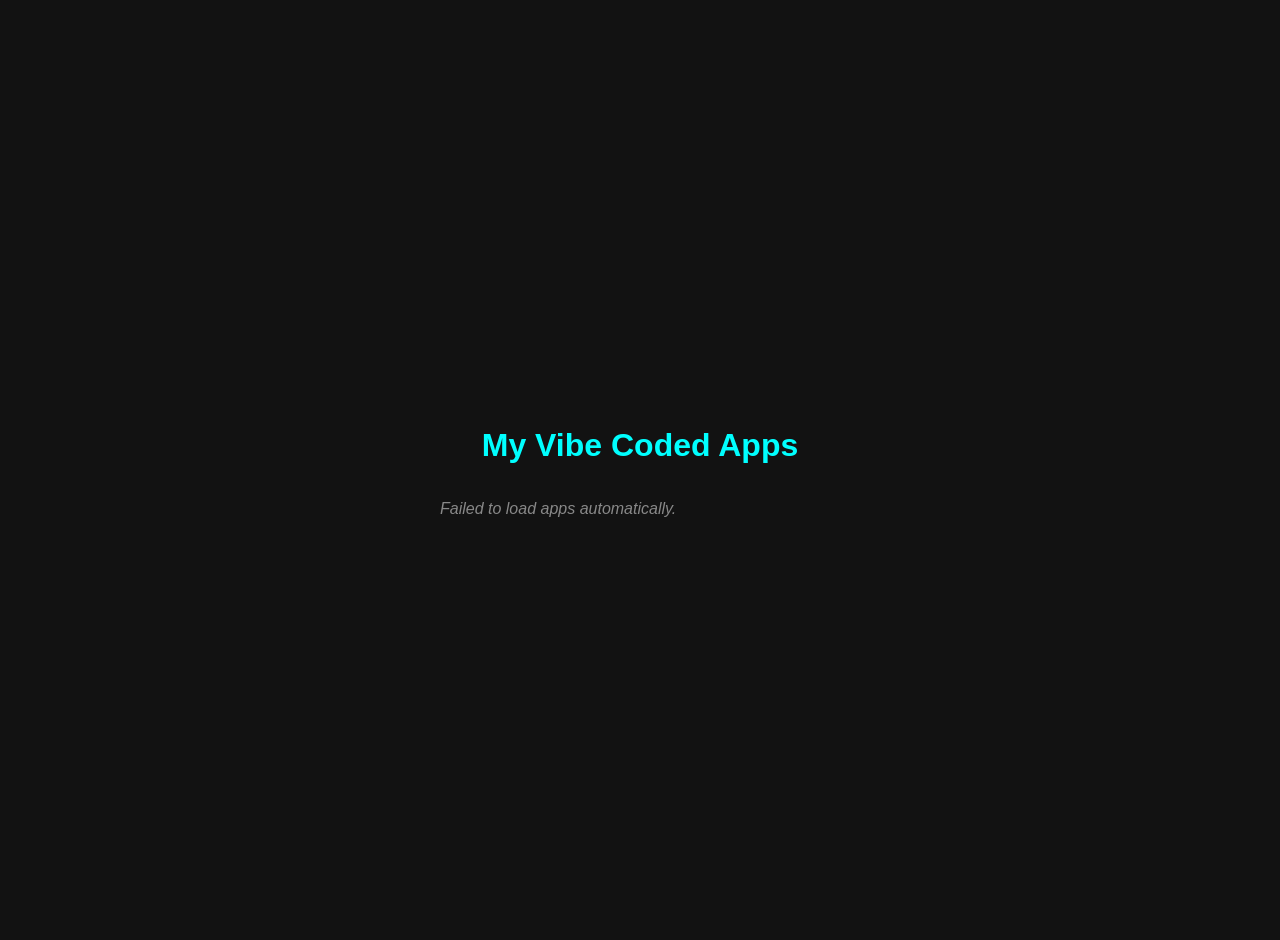
<file: index.html>
<!DOCTYPE html>
<html lang="en">
<head>
    <meta charset="UTF-8">
    <meta name="viewport" content="width=device-width, initial-scale=1.0">
    <title>My Web Apps Dashboard</title>
    <style>
        body {
            font-family: Arial, sans-serif;
            background-color: #121212;
            color: #ffffff;
            display: flex;
            flex-direction: column;
            align-items: center;
            justify-content: center;
            min-height: 100vh;
            margin: 0;
            padding: 20px;
        }
        h1 { margin-bottom: 20px; color: #00ffff; }
        .links-container { display: flex; flex-direction: column; gap: 15px; width: 100%; max-width: 400px; }
        a {
            color: #ffffff;
            text-decoration: none;
            font-size: 1.2rem;
            background: #1e1e1e;
            padding: 15px 30px;
            border-radius: 8px;
            border: 1px solid #333;
            text-align: center;
            transition: 0.2s;
            text-transform: capitalize;
        }
        a:hover { background: #333; border-color: #00ffff; }
        .loading { color: #888; font-style: italic; }
    </style>
</head>
<body>

    <h1>My Vibe Coded Apps</h1>
    
    <div class="links-container" id="apps-container">
        <div class="loading">Scanning GitHub for apps...</div>
    </div>

    <script>
        // Tell the script who you are and what repo to look at
        const username = 'Muhammad-Rajput-IT-Professional';
        const repo = 'Websites';

        async function fetchApps() {
            const container = document.getElementById('apps-container');
            try {
                // Call GitHub's API to look inside your repository
                const response = await fetch(`https://api.github.com/repos/${username}/${repo}/contents`);
                const items = await response.json();
                
                // Clear out the "Scanning..." text
                container.innerHTML = '';

                // Filter out the files (like index.html) and only look at folders
                const folders = items.filter(item => item.type === 'dir');

                if (folders.length === 0) {
                    container.innerHTML = '<p class="loading">No app folders found!</p>';
                    return;
                }

                // Loop through each folder and build a link for it automatically
                folders.forEach(folder => {
                    const link = document.createElement('a');
                    
                    // This creates the clean URL automatically matching the folder name
                    link.href = `./${folder.name}/`; 
                    
                    // Clean up the folder name text for the button display
                    link.textContent = `🚀 Open ${folder.name}`;
                    
                    container.appendChild(link);
                });

            } catch (error) {
                console.error('Error fetching repo contents:', error);
                container.innerHTML = '<p class="loading">Failed to load apps automatically.</p>';
            }
        }

        // Run the scanner immediately when the page opens
        fetchApps();
    </script>
</body>
</html>
</file>
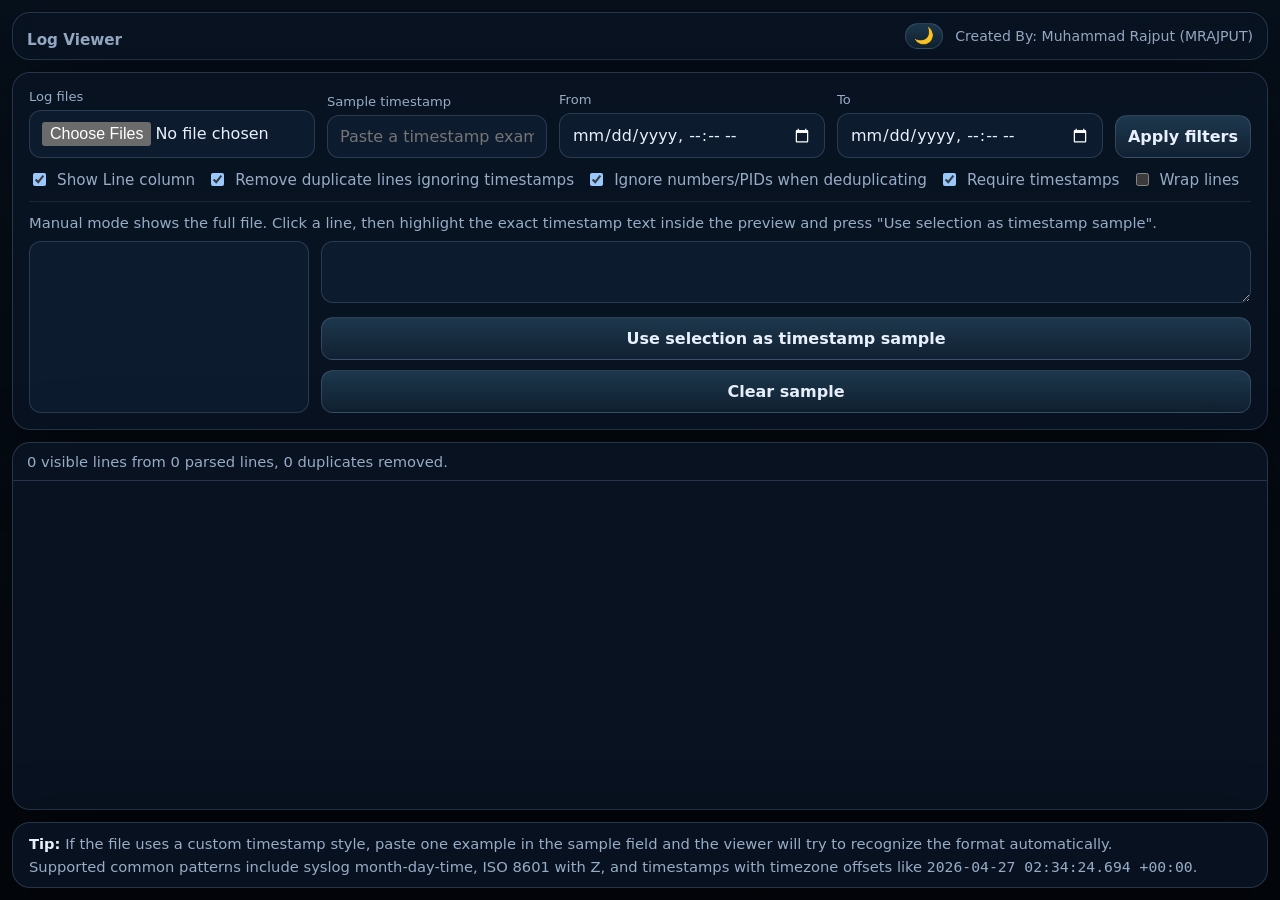
<file: Log Viewer/index.html>
<!doctype html>
<html lang="en">
<head>
  <meta charset="UTF-8" />
  <meta name="viewport" content="width=device-width, initial-scale=1.0" />
  <title>Universal Log Viewer</title>
  <style>
    :root {
      color-scheme: dark;
      --bg: #08111f;
      --panel: rgba(10, 20, 35, 0.86);
      --panel-2: rgba(14, 29, 48, 0.92);
      --line: rgba(144, 177, 214, 0.22);
      --text: #e8f0fb;
      --muted: #97acc6;
      --accent: #78d0ff;
      --accent-2: #7cffc8;
      --warn: #ffcf66;
      --danger: #ff7d7d;
      --raw-text: #dbe8f7;
      --header-row-bg: #091524;
      --shadow: 0 24px 80px rgba(0, 0, 0, 0.45);
      --radius: 18px;
      font-family: "Segoe UI", system-ui, sans-serif;
    }

    * { box-sizing: border-box; }
    body {
      margin: 0;
      min-height: 100vh;
      background:
        radial-gradient(circle at top left, rgba(120, 208, 255, 0.18), transparent 28%),
        radial-gradient(circle at 80% 10%, rgba(124, 255, 200, 0.13), transparent 24%),
        linear-gradient(180deg, #07111d 0%, #04070d 100%);
      color: var(--text);
    }

    .app {
      display: grid;
      grid-template-rows: auto auto 1fr;
      gap: 12px;
      min-height: 100vh;
      padding: 12px;
    }

    header, .controls, .viewer, .status {
      background: var(--panel);
      border: 1px solid var(--line);
      border-radius: var(--radius);
      box-shadow: var(--shadow);
      backdrop-filter: blur(10px);
    }

    header {
      padding: 10px 14px;
      display: flex;
      justify-content: space-between;
      align-items: flex-end;
      gap: 16px;
      flex-wrap: wrap;
    }

    .titleline {
      color: var(--muted);
      font-size: 0.95rem;
      font-weight: 600;
    }

    .header-right {
      display: flex;
      align-items: center;
      gap: 12px;
      flex-wrap: wrap;
      justify-content: flex-end;
    }

    .credit {
      color: var(--muted);
      font-size: 0.88rem;
      white-space: nowrap;
    }

    .theme-toggle {
      width: auto;
      padding: 4px 8px;
      border-radius: 999px;
      font-size: 1rem;
      line-height: 1;
      min-width: 2rem;
    }

    .controls {
      padding: 16px;
      display: grid;
      grid-template-columns: 1.3fr 1fr 1fr 1fr auto;
      gap: 12px;
      align-items: end;
    }

    .group label {
      display: block;
      font-size: 0.82rem;
      color: var(--muted);
      margin-bottom: 6px;
    }

    input, button, textarea {
      width: 100%;
      border-radius: 12px;
      border: 1px solid var(--line);
      background: var(--panel-2);
      color: var(--text);
      padding: 11px 12px;
      font: inherit;
      outline: none;
    }

    input:focus, textarea:focus {
      border-color: rgba(120, 208, 255, 0.65);
      box-shadow: 0 0 0 3px rgba(120, 208, 255, 0.12);
    }

    button {
      cursor: pointer;
      font-weight: 600;
      background: linear-gradient(180deg, rgba(120, 208, 255, 0.2), rgba(120, 208, 255, 0.08));
    }

    button:hover { border-color: rgba(120, 208, 255, 0.55); }

    .toggles {
      display: flex;
      gap: 12px;
      align-items: center;
      flex-wrap: wrap;
      grid-column: 1 / -1;
    }

    .manual-panel {
      display: none;
      grid-column: 1 / -1;
      gap: 10px;
      border-top: 1px solid rgba(144, 177, 214, 0.12);
      padding-top: 12px;
    }

    .manual-panel.active {
      display: grid;
    }

    .manual-grid {
      display: grid;
      grid-template-columns: 280px 1fr;
      gap: 12px;
      align-items: stretch;
    }

    .manual-list {
      max-height: 380px;
      overflow: auto;
      border-radius: 12px;
      border: 1px solid var(--line);
      background: var(--panel-2);
      padding: 8px;
      font-family: Consolas, "Courier New", monospace;
      font-size: 0.9rem;
    }

    .manual-item {
      padding: 8px 10px;
      border-radius: 10px;
      border: 1px solid transparent;
      cursor: pointer;
      white-space: nowrap;
      overflow: hidden;
      text-overflow: ellipsis;
    }

    .manual-item:hover {
      background: rgba(120, 208, 255, 0.08);
    }

    .manual-item.active {
      border-color: rgba(124, 255, 200, 0.4);
      background: rgba(124, 255, 200, 0.08);
    }

    .toggle {
      display: inline-flex;
      align-items: center;
      gap: 8px;
      color: var(--muted);
      font-size: 0.95rem;
      user-select: none;
    }

    .toggle input { width: auto; }

    .viewer {
      display: grid;
      grid-template-rows: auto auto 1fr;
      overflow: hidden;
    }

    .viewer-head {
      padding: 10px 14px;
      display: flex;
      justify-content: space-between;
      gap: 12px;
      align-items: center;
      border-bottom: 1px solid var(--line);
      flex-wrap: wrap;
    }

    .viewer > .row.header {
      border-bottom: 1px solid var(--line);
      background: var(--header-row-bg);
      color: var(--muted);
      font-weight: 700;
      position: sticky;
      top: 0;
      z-index: 2;
    }

    .meta { color: var(--muted); font-size: 0.92rem; }

    .table {
      overflow: auto;
      max-height: calc(100vh - 290px);
      font-family: Consolas, "Courier New", monospace;
      font-size: 0.92rem;
      contain: content;
      position: relative;
    }

    .table-viewport {
      position: relative;
      min-height: 100%;
    }

    .table-spacer {
      height: 0;
    }

    .table-window {
      position: absolute;
      left: 0;
      right: 0;
      top: 0;
      will-change: transform;
    }

    .row {
      display: grid;
      grid-template-columns: 72px minmax(220px, 290px) 1fr;
      border-bottom: 1px solid rgba(144, 177, 214, 0.1);
    }

    .cell {
      padding: 8px 12px;
      min-width: 0;
      border-right: 1px solid rgba(144, 177, 214, 0.08);
      white-space: nowrap;
      overflow: hidden;
      text-overflow: ellipsis;
    }

    .table.wrap-lines .cell {
      white-space: pre-wrap;
      word-break: break-all;
      overflow-wrap: break-word;
    }

    .line-no {
      color: var(--warn);
      text-align: right;
    }

    .timestamp { color: var(--accent-2); }

    .raw { color: var(--raw-text); }

    .status {
      padding: 12px 16px;
      display: grid;
      gap: 6px;
      color: var(--muted);
      font-size: 0.92rem;
    }

    .status strong { color: var(--text); }

    .error { color: var(--danger); }

    @media (max-width: 1100px) {
      .controls { grid-template-columns: 1fr 1fr; }
      .controls > .group:last-child { grid-column: span 2; }
      .row { grid-template-columns: 64px 1fr; }
      .cell.raw { grid-column: 1 / -1; border-top: 1px solid rgba(144, 177, 214, 0.08); }
    }

    @media (max-width: 720px) {
      .app { padding: 8px; }
      .controls { grid-template-columns: 1fr; }
      .controls > .group:last-child { grid-column: auto; }
      .manual-grid { grid-template-columns: 1fr; }
      .header-right { justify-content: flex-start; }
      .table { max-height: calc(100vh - 385px); }
    }
  </style>
</head>
<body>
    <div class="app">
      <header>
      <div class="titleline">Log Viewer</div>
      <div class="header-right">
        <button class="theme-toggle" id="themeToggle" type="button" aria-label="Toggle theme">🌙</button>
        <div class="credit">Created By: Muhammad Rajput (MRAJPUT)</div>
      </div>
      </header>

      <section class="controls">
        <div class="group">
          <label for="files">Log files</label>
        <input id="files" type="file" accept=".txt,.log,.info,.err,.out,.trace,.csv,.json,.txtlog,*/*" multiple />
        </div>
        <div class="group">
          <label for="sample">Sample timestamp</label>
          <input id="sample" type="text" placeholder="Paste a timestamp example, or leave blank" />
        </div>
        <div class="group">
          <label for="from">From</label>
          <input id="from" type="datetime-local" />
        </div>
        <div class="group">
          <label for="to">To</label>
          <input id="to" type="datetime-local" />
        </div>
        <div class="group">
          <label>&nbsp;</label>
          <button id="apply">Apply filters</button>
        </div>
        <div class="toggles">
          <label class="toggle"><input id="showLine" type="checkbox" checked /> Show Line column</label>
          <label class="toggle"><input id="dedup" type="checkbox" checked /> Remove duplicate lines ignoring timestamps</label>
          <label class="toggle"><input id="fuzzyDedup" type="checkbox" checked /> Ignore numbers/PIDs when deduplicating</label>
          <label class="toggle"><input id="matchAll" type="checkbox" checked /> Require timestamps</label>
          <label class="toggle"><input id="wrapLines" type="checkbox" /> Wrap lines</label>
        </div>
        <div class="manual-panel" id="manualPanel">
        <div class="meta">Manual mode shows the full file. Click a line, then highlight the exact timestamp text inside the preview and press "Use selection as timestamp sample".</div>
        <div class="manual-grid">
          <div class="manual-list" id="manualList"></div>
          <div>
            <textarea id="manualPreview" class="manual-preview" spellcheck="false" readonly></textarea>
            <div style="display:flex; gap:10px; margin-top:10px; flex-wrap:wrap;">
              <button id="useSelection" type="button">Use selection as timestamp sample</button>
              <button id="clearSample" type="button">Clear sample</button>
            </div>
          </div>
        </div>
      </div>
      </section>

      <section class="viewer">
        <div class="viewer-head">
          <div class="meta" id="summary">Load one or more log files to begin.</div>
        </div>
      <div class="table" id="table">
        <div class="table-viewport" id="tableViewport">
          <div class="table-spacer" id="tableSpacer"></div>
          <div class="table-window" id="tableWindow"></div>
        </div>
      </div>
    </section>

    <section class="status" id="status">
      <div><strong>Tip:</strong> If the file uses a custom timestamp style, paste one example in the sample field and the viewer will try to recognize the format automatically.</div>
      <div>Supported common patterns include syslog month-day-time, ISO 8601 with Z, and timestamps with timezone offsets like <code>2026-04-27 02:34:24.694 +00:00</code>.</div>
    </section>
  </div>

  <script>
    const els = {
      files: document.getElementById("files"),
      sample: document.getElementById("sample"),
      from: document.getElementById("from"),
      to: document.getElementById("to"),
      dedup: document.getElementById("dedup"),
      fuzzyDedup: document.getElementById("fuzzyDedup"),
      matchAll: document.getElementById("matchAll"),
      apply: document.getElementById("apply"),
      table: document.getElementById("table"),
      tableViewport: document.getElementById("tableViewport"),
      tableSpacer: document.getElementById("tableSpacer"),
      tableWindow: document.getElementById("tableWindow"),
      summary: document.getElementById("summary"),
      status: document.getElementById("status"),
      manualPanel: document.getElementById("manualPanel"),
      manualList: document.getElementById("manualList"),
      manualPreview: document.getElementById("manualPreview"),
      useSelection: document.getElementById("useSelection"),
      clearSample: document.getElementById("clearSample"),
      themeToggle: document.getElementById("themeToggle"),
      showLine: document.getElementById("showLine"),
      wrapLines: document.getElementById("wrapLines"),
    };

    const MONTHS = {
      jan: 0, feb: 1, mar: 2, apr: 3, may: 4, jun: 5,
      jul: 6, aug: 7, sep: 8, oct: 9, nov: 10, dec: 11,
    };

    let activeEntries = [];
    let parserMode = "auto";
    let selectedManualIndex = 0;
    let renderToken = 0;
    let filterRaf = 0;
    let visibleEntries = [];
    let rowHeight = 32;
    let viewportHeight = 0;
    let scrollTop = 0;
    let scrollRaf = 0;
    let activeFileIndex = 0;
    let fileData = [];
    let manualMode = false;
    let duplicateCount = 0;

    function escapeHtml(text) {
      return text.replace(/[&<>"']/g, (ch) => ({
        "&": "&amp;",
        "<": "&lt;",
        ">": "&gt;",
        "\"": "&quot;",
        "'": "&#39;",
      })[ch]);
    }

    function setTheme(mode) {
      const night = mode === "night";
      document.documentElement.style.setProperty("color-scheme", night ? "dark" : "light");
      document.documentElement.style.setProperty("--bg",          night ? "#08111f"                    : "#f0f4f8");
      document.documentElement.style.setProperty("--panel",       night ? "rgba(10, 20, 35, 0.86)"     : "rgba(255, 255, 255, 0.95)");
      document.documentElement.style.setProperty("--panel-2",     night ? "rgba(14, 29, 48, 0.92)"     : "#ffffff");
      document.documentElement.style.setProperty("--line",        night ? "rgba(144,177,214,0.22)"     : "rgba(0, 40, 90, 0.14)");
      document.documentElement.style.setProperty("--text",        night ? "#e8f0fb"                    : "#0d1b2a");
      document.documentElement.style.setProperty("--muted",       night ? "#97acc6"                    : "#3a5068");
      document.documentElement.style.setProperty("--accent",      night ? "#78d0ff"                    : "#005fa3");
      document.documentElement.style.setProperty("--accent-2",    night ? "#7cffc8"                    : "#007a4d");
      document.documentElement.style.setProperty("--warn",        night ? "#ffcf66"                    : "#8a5d00");
      document.documentElement.style.setProperty("--danger",      night ? "#ff7d7d"                    : "#b91c1c");
      document.documentElement.style.setProperty("--raw-text",    night ? "#dbe8f7"                    : "#1a2e40");
      document.documentElement.style.setProperty("--header-row-bg", night ? "#091524"                  : "#dce8f5");
      document.documentElement.style.setProperty("--shadow",      night ? "0 24px 80px rgba(0,0,0,0.45)" : "0 16px 45px rgba(20,33,48,0.12)");
      document.body.style.background = night
        ? "linear-gradient(180deg, #07111d 0%, #04070d 100%)"
        : "linear-gradient(180deg, #e8f0f8 0%, #d4e4f0 100%)";
      els.themeToggle.textContent = night ? "🌙" : "☀️";
    }

    function pad(n) {
      return String(n).padStart(2, "0");
    }

    function localInputToDate(value) {
      if (!value) return null;
      const d = new Date(value);
      return Number.isNaN(d.getTime()) ? null : d;
    }

    function stripTimestamp(text) {
      return text
        .replace(/^\s*\[?\d{4}-\d{2}-\d{2}[ T]\d{2}:\d{2}:\d{2}(?:\.\d+)?(?:Z|[+-]\d{2}:\d{2})?\]?\s*[:\-,]?\s*/, "")
        .replace(/^\s*\[?\d{1,2}\/[A-Za-z]{3}\/\d{4}:\d{2}:\d{2}:\d{2}(?:\s+[+-]\d{2,4}|[+-]\d{2}:\d{2}|Z)?\]?\s*[:\-,]?\s*/, "")
        .replace(/^\s*\[?\d{1,2}\/\d{1,2}\/\d{4}\s+\d{1,2}:\d{2}:\d{2}(?:\s+[APap][Mm])?\]?\s*[:\-,]?\s*/, "")
        .replace(/^\s*\[?[A-Za-z]+\s+\d{1,2},\s+\d{4}\s+\d{2}:\d{2}:\d{2}\]?\s*[:\-,]?\s*/, "")
        .replace(/^\s*\[?\d{6}\s+\d{2}:\d{2}:\d{2}\]?\s*[:\-,]?\s*/, "")
        .replace(/^\s*\w{3}\s+\d{1,2}\s+\d{2}:\d{2}:\d{2}\s*/, "")
        .replace(/^\s*\d{4}[-/]\d{2}[-/]\d{2}\s+\d{2}:\d{2}:\d{2}(?:\.\d+)?(?:\s+[+-]\d{2}:\d{2})?\s*[:\-,]?\s*/, "");
    }

    function parseIsoLike(text) {
      const m = text.match(/^\s*(\d{4}-\d{2}-\d{2})[ T](\d{2}:\d{2}:\d{2})(?:\.(\d+))?(Z|[+-]\d{2}:\d{2})?\s*/);
      if (!m) return null;
      const iso = `${m[1]}T${m[2]}${m[3] ? "." + m[3] : ""}${m[4] || ""}`;
      const dt = new Date(iso);
      return Number.isNaN(dt.getTime()) ? null : { date: dt, kind: "iso-like", match: m[0], regex: "^\\d{4}-\\d{2}-\\d{2}[ T]\\d{2}:\\d{2}:\\d{2}(?:\\.\\d+)?(?:Z|[+-]\\d{2}:\\d{2})?" };
    }

    function parseIsoOffset(text) {
      const m = text.match(/^\s*(\d{4}-\d{2}-\d{2})[ T](\d{2}:\d{2}:\d{2})(?:\.(\d+))?\s+([+-]\d{2}:\d{2})\s*/);
      if (!m) return null;
      const iso = `${m[1]}T${m[2]}${m[3] ? "." + m[3] : ""}${m[4]}`;
      const dt = new Date(iso);
      return Number.isNaN(dt.getTime()) ? null : { date: dt, kind: "iso-offset", match: m[0], regex: "^\\d{4}-\\d{2}-\\d{2}[ T]\\d{2}:\\d{2}:\\d{2}(?:\\.\\d+)?\\s+[+-]\\d{2}:\\d{2}" };
    }

    function parseSyslog(text) {
      const m = text.match(/^\s*([A-Z][a-z]{2})\s+(\d{1,2})\s+(\d{2}:\d{2}:\d{2})\s*/);
      if (!m) return null;
      const now = new Date();
      const year = now.getFullYear();
      const month = MONTHS[m[1].toLowerCase()];
      if (month == null) return null;
      const [hh, mm, ss] = m[3].split(":").map(Number);
      const dt = new Date(year, month, Number(m[2]), hh, mm, ss, 0);
      return { date: dt, kind: "syslog", match: m[0], regex: "^[A-Z][a-z]{2}\\s+\\d{1,2}\\s+\\d{2}:\\d{2}:\\d{2}" };
    }

    function parseBracketedIso(text) {
      const m = text.match(/^\s*\[(\d{4}-\d{2}-\d{2}T\d{2}:\d{2}:\d{2}(?:\.\d+)?(?:Z|[+-]\d{2}:\d{2})?)(?=[,\]\s])/);
      if (!m) return null;
      const dt = new Date(m[1]);
      return Number.isNaN(dt.getTime()) ? null : { date: dt, kind: "bracketed-iso", match: m[0], regex: "^\\[(?:ISO 8601)\\]" };
    }

    function parseBracketedDateTime(text) {
      const m = text.match(/^\s*\[(\d{4}-\d{2}-\d{2}\s+\d{2}:\d{2}:\d{2}(?:\.\d+)?(?:\s+[+-]\d{2}:\d{2})?)(?=[,\]\s])/);
      if (!m) return null;
      const normalized = m[1].replace(/\s+/, "T").replace(/\s+([+-]\d{2}:\d{2})$/, "$1");
      const dt = new Date(normalized);
      return Number.isNaN(dt.getTime()) ? null : { date: dt, kind: "bracketed-datetime", match: m[0], regex: "^\\[(?:date time with offset)\\]" };
    }

    function parseAmericanDateTime(text) {
      const m = text.match(/^\s*\[?(\d{1,2})\/(\d{1,2})\/(\d{4})\s+(\d{1,2}):(\d{2}):(\d{2})(?:\s+(AM|PM|am|pm))?\]?\s*/);
      if (!m) return null;
      let hh = Number(m[4]);
      const mm = Number(m[5]);
      const ss = Number(m[6]);
      const ampm = m[7] ? m[7].toLowerCase() : null;
      if (ampm === "pm" && hh < 12) hh += 12;
      if (ampm === "am" && hh === 12) hh = 0;
      const dt = new Date(Number(m[3]), Number(m[1]) - 1, Number(m[2]), hh, mm, ss);
      return Number.isNaN(dt.getTime()) ? null : { date: dt, kind: "american-datetime", match: m[0], regex: "^\\d{1,2}/\\d{1,2}/\\d{4}\\s+\\d{1,2}:\\d{2}:\\d{2}(?:\\s+[APap][Mm])?" };
    }

    const LONG_MONTHS = {
      january: 0, february: 1, march: 2, april: 3, may: 4, june: 5,
      july: 6, august: 7, september: 8, october: 9, november: 10, december: 11,
      jan: 0, feb: 1, mar: 2, apr: 3, jun: 5, jul: 6, aug: 7, sep: 8, oct: 9, nov: 10, dec: 11
    };

    function parseLongDate(text) {
      const m = text.match(/^\s*\[?([A-Za-z]+)\s+(\d{1,2}),\s+(\d{4})\s+(\d{2}):(\d{2}):(\d{2})\]?\s*/);
      if (!m) return null;
      const month = LONG_MONTHS[m[1].toLowerCase()];
      if (month == null) return null;
      const dt = new Date(Number(m[3]), month, Number(m[2]), Number(m[4]), Number(m[5]), Number(m[6]));
      return Number.isNaN(dt.getTime()) ? null : { date: dt, kind: "long-date", match: m[0], regex: "^[A-Za-z]+\\s+\\d{1,2},\\s+\\d{4}\\s+\\d{2}:\\d{2}:\\d{2}" };
    }

    function parseYyMmDd(text) {
      const m = text.match(/^\s*\[?(\d{2})(\d{2})(\d{2})\s+(\d{2}):(\d{2}):(\d{2})\]?\s*/);
      if (!m) return null;
      const yy = Number(m[1]);
      const MM = Number(m[2]);
      const dd = Number(m[3]);
      if (MM < 1 || MM > 12 || dd < 1 || dd > 31) return null;
      const year = yy + (yy < 50 ? 2000 : 1900);
      const dt = new Date(year, MM - 1, dd, Number(m[4]), Number(m[5]), Number(m[6]));
      return Number.isNaN(dt.getTime()) ? null : { date: dt, kind: "yymmdd-datetime", match: m[0], regex: "^\\d{6}\\s+\\d{2}:\\d{2}:\\d{2}" };
    }

    function parseDdMmYy(text) {
      const m = text.match(/^\s*\[?(\d{2})(\d{2})(\d{2})\s+(\d{2}):(\d{2}):(\d{2})\]?\s*/);
      if (!m) return null;
      const dd = Number(m[1]);
      const MM = Number(m[2]);
      const yy = Number(m[3]);
      if (MM < 1 || MM > 12 || dd < 1 || dd > 31) return null;
      const year = yy + (yy < 50 ? 2000 : 1900);
      const dt = new Date(year, MM - 1, dd, Number(m[4]), Number(m[5]), Number(m[6]));
      return Number.isNaN(dt.getTime()) ? null : { date: dt, kind: "ddmmyy-datetime", match: m[0], regex: "^\\d{6}\\s+\\d{2}:\\d{2}:\\d{2}" };
    }

    function parseCommonLog(text) {
      const m = text.match(/^\s*\[?(\d{1,2})\/([A-Za-z]{3})\/(\d{4}):(\d{2}):(\d{2}):(\d{2})(?:\s+([+-]\d{2,4}|[+-]\d{2}:\d{2}|Z))?\]?\s*/);
      if (!m) return null;
      const month = MONTHS[m[2].toLowerCase()];
      if (month == null) return null;
      const timezone = m[7] || "";
      let offset = "";
      if (timezone) {
        if (timezone === "Z") {
          offset = "Z";
        } else if (timezone.includes(":")) {
          offset = timezone;
        } else {
          const sign = timezone[0];
          const digits = timezone.slice(1);
          if (digits.length === 2) {
            offset = `${sign}${digits}:00`;
          } else if (digits.length === 4) {
            offset = `${sign}${digits.slice(0, 2)}:${digits.slice(2)}`;
          }
        }
      }
      const iso = `${m[3]}-${pad(month + 1)}-${pad(Number(m[1]))}T${m[4]}:${m[5]}:${m[6]}${offset}`;
      const dt = new Date(iso);
      return Number.isNaN(dt.getTime()) ? null : { date: dt, kind: "common-log", match: m[0], regex: "^\\d{1,2}/[A-Za-z]{3}/\\d{4}:\\d{2}:\\d{2}:\\d{2}" };
    }

    function parseLineTimestamp(line, parserFn) {
      if (parserFn) return parserFn(line);
      return parseBracketedIso(line) || parseIsoLike(line) || parseIsoOffset(line) || parseSyslog(line) || parseBracketedDateTime(line) || parseAmericanDateTime(line) || parseLongDate(line) || parseYyMmDd(line) || parseDdMmYy(line) || parseCommonLog(line);
    }

    function createDynamicParser(sampleStr) {
      let regexStr = "";
      for (let i = 0; i < sampleStr.length; i++) {
        const char = sampleStr[i];
        if (/\d/.test(char)) {
          regexStr += "\\d";
        } else if (/[a-zA-Z]/.test(char)) {
          regexStr += "[a-zA-Z]";
        } else if (char === " ") {
          regexStr += "\\s";
        } else {
          regexStr += "\\" + char;
        }
      }
      regexStr = regexStr
        .replace(/(\\d)+/g, (match) => {
          const len = match.length / 3;
          return len === 4 ? `\\d{4}` : `\\d{1,2}`;
        })
        .replace(/(\[a-zA-Z\])+/g, (match) => `[a-zA-Z]{1,15}`)
        .replace(/(\\s)+/g, `\\s+`);
      const regexPattern = new RegExp("^\\s*\\[?(" + regexStr + ")\\]?\\s*");

      return function(text) {
        const m = text.match(regexPattern);
        if (!m) return null;
        let dateStr = m[1];
        
        let dt = new Date(dateStr);
        if (Number.isNaN(dt.getTime())) {
          const timeMatch = dateStr.match(/^\s*(\d{1,2})[:.](\d{1,2})(?:[:.](\d{1,2}))?(?:\.(\d+))?\s*(AM|PM|am|pm)?\s*$/);
          if (timeMatch) {
            let hh = Number(timeMatch[1]);
            const mm = Number(timeMatch[2]);
            const ss = Number(timeMatch[3] || 0);
            const ms = Number((timeMatch[4] || "0").slice(0, 3).padEnd(3, "0"));
            const ampm = timeMatch[5] ? timeMatch[5].toLowerCase() : null;
            if (ampm === "pm" && hh < 12) hh += 12;
            if (ampm === "am" && hh === 12) hh = 0;
            
            dt = new Date();
            dt.setHours(hh, mm, ss, ms);
          } else {
            const numMatch = dateStr.match(/^\s*(\d+)\s*$/);
            if (numMatch) {
              dt = new Date(0);
              dt.setMilliseconds(Number(numMatch[1]));
            }
          }
        }
        return Number.isNaN(dt.getTime()) ? null : { date: dt, kind: "custom-sample", match: m[0], regex: regexPattern.source };
      };
    }

    function inferParserFromExample(example) {
      const trimmed = example.trim();
      if (!trimmed) return null;
      if (/^\[?(\d{4}-\d{2}-\d{2}T\d{2}:\d{2}:\d{2})/.test(trimmed)) return parseBracketedIso;
      if (/^\[?(\d{4}-\d{2}-\d{2}\s+\d{2}:\d{2}:\d{2})/.test(trimmed)) return parseBracketedDateTime;
      if (/^\d{4}-\d{2}-\d{2}[ T]\d{2}:\d{2}:\d{2}/.test(example)) return parseIsoLike;
      if (/^[A-Z][a-z]{2}\s+\d{1,2}\s+\d{2}:\d{2}:\d{2}/.test(example)) return parseSyslog;
      if (/^\d{1,2}\/\d{1,2}\/\d{4}/.test(trimmed)) return parseAmericanDateTime;
      if (/^[A-Za-z]+\s+\d{1,2},\s+\d{4}/.test(trimmed)) return parseLongDate;
      if (/^\d{6}\s+\d{2}:\d{2}:\d{2}/.test(trimmed)) return parseYyMmDd;
      if (/^\d{1,2}\/[A-Za-z]{3}\/\d{4}/.test(trimmed)) return parseCommonLog;
      return createDynamicParser(trimmed);
    }

    function detectTimestampParserFromFile(lines) {
      const probes = lines.slice(0, Math.min(lines.length, 200)).filter(Boolean);
      for (const parser of [parseBracketedIso, parseIsoLike, parseIsoOffset, parseSyslog, parseBracketedDateTime, parseAmericanDateTime, parseLongDate, parseYyMmDd, parseDdMmYy, parseCommonLog]) {
        const score = probes.reduce((count, line) => count + (parser(line) ? 1 : 0), 0);
        if (score >= 2) return parser;
      }
      return null;
    }

    function showManualFileList(files) {
      els.manualList.innerHTML = "";
      files.forEach((file, idx) => {
        const item = document.createElement("div");
        item.className = "manual-item" + (idx === selectedManualIndex ? " active" : "");
        item.textContent = file.name;
        item.title = file.name;
        item.addEventListener("click", () => {
          selectedManualIndex = idx;
          showManualFileList(files);
          els.manualPreview.textContent = file.text;
          els.sample.value = "";
          activeFileIndex = idx;
          applyFilters();
        });
        els.manualList.appendChild(item);
      });
    }

    function updateModeUi() {
      const current = fileData[activeFileIndex] || fileData[0];
      const showManual = manualMode || (current && current.parser === "none");
      els.manualPanel.classList.toggle("active", showManual);
    }

    function measureRowHeight() {
      const probe = document.createElement("div");
      probe.className = "row";
      probe.style.visibility = "hidden";
      probe.style.position = "absolute";
      probe.style.width = "100%";
      probe.innerHTML = `
        <div class="cell line-no">1</div>
        <div class="cell timestamp">2026-04-27T20:37:02.4332640Z:</div>
        <div class="cell raw">probe</div>
      `;
      els.table.appendChild(probe);
      rowHeight = Math.max(24, Math.round(probe.getBoundingClientRect().height));
      probe.remove();
    }

    function renderVisibleRows() {
      const entries = visibleEntries;
      const total = entries.length;
      const isWrap = els.wrapLines.checked;
      const overscan = isWrap ? 30 : 12; // Use larger overscan when wrapping lines to fill viewport correctly
      const start = Math.max(0, Math.floor(scrollTop / rowHeight) - overscan);
      const visibleCount = Math.ceil(viewportHeight / rowHeight) + overscan * 2;
      const end = Math.min(total, start + visibleCount);
      const offset = start * rowHeight;

      ++renderToken;
      els.tableWindow.replaceChildren();
      els.tableWindow.style.transform = `translateY(${offset}px)`;

      const fragment = document.createDocumentFragment();
      for (let i = start; i < end; i++) {
        const entry = entries[i];
        const row = document.createElement("div");
        row.className = "row";
        const showLine = els.showLine.checked;
        row.style.gridTemplateColumns = showLine ? "72px minmax(220px, 290px) 1fr" : "minmax(220px, 290px) 1fr";
        row.innerHTML = `
          ${showLine ? `<div class="cell line-no">${entry.lineNo}</div>` : ""}
          <div class="cell timestamp">${escapeHtml(entry.timestampText || "No timestamp found")}</div>
          <div class="cell raw">${escapeHtml(entry.message)}</div>
        `;
        fragment.appendChild(row);
      }

      const contentHeight = Math.max(total * rowHeight, rowHeight * 2);
      els.tableSpacer.style.height = `${contentHeight}px`;
      els.tableWindow.appendChild(fragment);
      const sourceCount = activeEntries.length;
      els.summary.textContent = `${entries.length} visible line${entries.length === 1 ? "" : "s"} from ${sourceCount} parsed line${sourceCount === 1 ? "" : "s"}${els.dedup.checked ? `, ${duplicateCount} duplicate${duplicateCount === 1 ? "" : "s"} removed` : ""}.`;
    }

    function render(entries) {
      activeEntries = entries;
      visibleEntries = entries;
      measureRowHeight();
      viewportHeight = els.table.clientHeight || 1;
      scrollTop = 0;
      els.table.scrollTop = 0;
      renderVisibleRows();
    }

    function applyFilters() {
      const from = localInputToDate(els.from.value);
      const to = localInputToDate(els.to.value);
      const dedup = els.dedup.checked;
      const requireTimestamp = els.matchAll.checked;
      const current = fileData[activeFileIndex] || fileData[0];
      const sourceEntries = current ? current.entries : [];

      let filtered = sourceEntries.filter((entry) => {
        if (requireTimestamp && !entry.timestamp) return false;
        if (from && entry.timestamp && entry.timestamp < from) return false;
        if (to && entry.timestamp && entry.timestamp > to) return false;
        return true;
      });

      const beforeDedup = filtered.length;
      if (dedup) {
        const seen = new Set();
        const ignoreNumbers = els.fuzzyDedup.checked;
        filtered = filtered.filter((entry) => {
          let msg = stripTimestamp(entry.message).trim().toLowerCase();
          if (ignoreNumbers) {
            msg = msg.replace(/\d+/g, "#");
          }
          const key = `${entry.fileName}::${msg}`;
          if (seen.has(key)) return false;
          seen.add(key);
          return true;
        });
      }
      duplicateCount = beforeDedup - filtered.length;

      render(filtered);
    }

    function syncDetectionMode() {
      manualMode = Boolean(els.sample.value.trim());
      els.sample.setAttribute("data-mode", manualMode ? "manual" : "auto");
      updateModeUi();
    }

    function scheduleApplyFilters() {
      cancelAnimationFrame(filterRaf);
      filterRaf = requestAnimationFrame(() => {
        syncDetectionMode();
        applyFilters();
      });
    }

    function scheduleRender() {
      cancelAnimationFrame(scrollRaf);
      scrollRaf = requestAnimationFrame(renderVisibleRows);
    }

    async function readFiles(files) {
      fileData = [];
      selectedManualIndex = 0;
      activeFileIndex = 0;
      manualMode = false;
      const globalSampleParser = inferParserFromExample(els.sample.value.trim() || "");
      for (const file of files) {
        const text = await file.text();
        const lines = text.replace(/\r\n/g, "\n").replace(/\r/g, "\n").split("\n");
        const detectedParser = globalSampleParser || detectTimestampParserFromFile(lines) || null;
        const entries = [];
        lines.forEach((line, index) => {
          const parsed = parseLineTimestamp(line, detectedParser);
          entries.push({
            fileName: file.name,
            lineNo: index + 1,
            rawLine: line,
            timestamp: parsed?.date || null,
            timestampText: parsed ? parsed.match.trim() : "",
            parser: parsed?.kind || "none",
            regex: parsed?.regex || "",
            message: stripTimestamp(line),
          });
        });
        fileData.push({
          name: file.name,
          text,
          entries,
          parser: detectedParser ? (detectedParser.name || "detected") : "none",
        });
      }

      showManualFileList(fileData);
      if (fileData[0]) els.manualPreview.textContent = fileData[0].text;
      const current = fileData[activeFileIndex] || fileData[0];
      parserMode = current ? `${current.name} ready` : "none";
      syncDetectionMode();
      applyFilters();
      const noParserWarning = current && current.parser === "none"
        ? `<div class="error" style="margin-top:8px; font-weight:600;">⚠️ No timestamp format was automatically recognized for this file. We have opened the manual preview below so you can highlight a sample timestamp.</div>`
        : "";
      els.status.innerHTML = `
        <div><strong>Loaded:</strong> ${files.length} file${files.length === 1 ? "" : "s"}</div>
        <div><strong>Active:</strong> ${current ? current.name : "none"}</div>
        ${noParserWarning}
      `;
    }

    function reparseFiles() {
      const globalSampleParser = inferParserFromExample(els.sample.value.trim() || "");
      fileData.forEach((file) => {
        const lines = file.text.replace(/\r\n/g, "\n").replace(/\r/g, "\n").split("\n");
        const detectedParser = globalSampleParser || detectTimestampParserFromFile(lines) || null;
        file.parser = detectedParser ? (detectedParser.name || "detected") : "none";
        
        file.entries = [];
        lines.forEach((line, index) => {
          const parsed = parseLineTimestamp(line, detectedParser);
          file.entries.push({
            fileName: file.name,
            lineNo: index + 1,
            rawLine: line,
            timestamp: parsed?.date || null,
            timestampText: parsed ? parsed.match.trim() : "",
            parser: parsed?.kind || "none",
            regex: parsed?.regex || "",
            message: stripTimestamp(line),
          });
        });
      });
      const current = fileData[activeFileIndex] || fileData[0];
      parserMode = current ? `${current.name} ready` : "none";
    }

    function rebuildFromPreviewSelection() {
      const selection = window.getSelection ? String(window.getSelection()).trim() : "";
      if (!selection) {
        els.status.innerHTML = `<div class="error">Select a timestamp example in the manual preview first.</div>`;
        return;
      }
      els.sample.value = selection;
      reparseFiles();
      scheduleApplyFilters();
    }

    els.files.addEventListener("change", async (e) => {
      const files = Array.from(e.target.files || []);
      if (!files.length) return;
      await readFiles(files);
    });

    els.table.addEventListener("scroll", () => {
      scrollTop = els.table.scrollTop;
      scheduleRender();
    });

    window.addEventListener("resize", () => {
      viewportHeight = els.table.clientHeight || 1;
      scheduleRender();
    });

    els.themeToggle.addEventListener("click", () => {
      const next = els.themeToggle.textContent.trim() === "🌙" ? "day" : "night";
      setTheme(next);
    });
    els.useSelection.addEventListener("click", rebuildFromPreviewSelection);
    els.clearSample.addEventListener("click", () => {
      els.sample.value = "";
      reparseFiles();
      scheduleApplyFilters();
    });

    [els.from, els.to, els.dedup, els.fuzzyDedup, els.matchAll].forEach((el) => {
      el.addEventListener("input", scheduleApplyFilters);
      el.addEventListener("change", scheduleApplyFilters);
    });
    [els.sample].forEach((el) => {
      el.addEventListener("input", () => {
        reparseFiles();
        scheduleApplyFilters();
      });
      el.addEventListener("change", () => {
        reparseFiles();
        scheduleApplyFilters();
      });
    });
    [els.showLine].forEach((el) => {
      el.addEventListener("change", scheduleRender);
    });
    els.wrapLines.addEventListener("change", () => {
      els.table.classList.toggle("wrap-lines", els.wrapLines.checked);
      measureRowHeight();
      scheduleRender();
    });
    els.apply.addEventListener("click", applyFilters);

    setTheme("night");
    updateModeUi();
    render([]);
  </script>
</body>
</html>
</file>
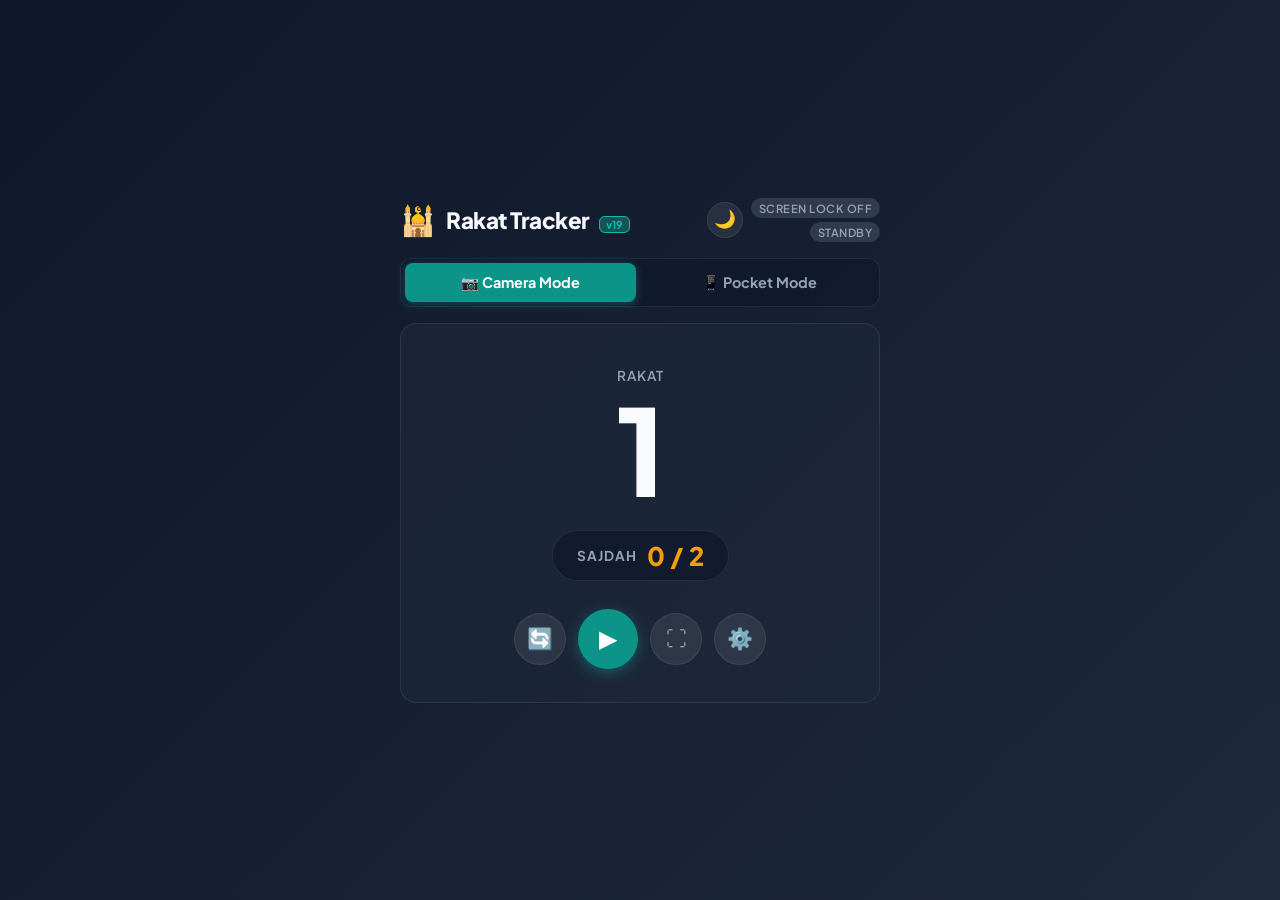
<file: Rakat/index.html>
<!DOCTYPE html>
<html lang="en">
<head>
  <meta charset="UTF-8">
  <meta name="viewport" content="width=device-width, initial-scale=1.0, maximum-scale=1.0, user-scalable=no">
  <title>Rakat Tracker</title>
  <meta name="description" content="Hands-free prayer (Salah) Sajdah and Rakat tracker using phone orientation sensor or camera proximity and voice announcements.">
  <meta name="theme-color" content="#000000">
  <meta name="mobile-web-app-capable" content="yes">
  <meta name="apple-mobile-web-app-capable" content="yes">
  <meta name="apple-mobile-web-app-status-bar-style" content="black-translucent">
  <link rel="manifest" href="manifest.json">
  <link rel="stylesheet" href="style.css">
  <link rel="preconnect" href="https://fonts.googleapis.com">
  <link rel="preconnect" href="https://fonts.gstatic.com" crossorigin>
  <link href="https://fonts.googleapis.com/css2?family=Plus+Jakarta+Sans:wght@400;500;600;700;800;900&display=swap" rel="stylesheet">
  <script>
    function switchMode(mode) {
      var tabPocket = document.getElementById('tab-pocket');
      var tabCamera = document.getElementById('tab-camera');
      var pocketView = document.getElementById('pocket-view');
      var cameraView = document.getElementById('camera-view');

      if (!tabPocket || !tabCamera || !pocketView || !cameraView) return;

      if (mode === 'pocket') {
        tabPocket.classList.add('active');
        tabCamera.classList.remove('active');
        pocketView.style.display = 'block';
        cameraView.style.display = 'none';
        if (window.isCameraTracking && typeof window.stopCameraTracking === 'function') {
          window.stopCameraTracking();
        }
      } else if (mode === 'camera') {
        tabCamera.classList.add('active');
        tabPocket.classList.remove('active');
        cameraView.style.display = 'block';
        pocketView.style.display = 'none';
        if (window.isTracking && typeof window.stopTracking === 'function') {
          window.stopTracking();
        }
      }
    }

    function toggleAmoledTheme() {
      document.body.classList.toggle('amoled-mode');
      var isAmoled = document.body.classList.contains('amoled-mode');
      localStorage.setItem('amoled_theme', isAmoled ? '1' : '0');
      var icon = document.getElementById('theme-icon');
      if (icon) icon.textContent = isAmoled ? '☀️' : '🌙';
    }

    function toggleCameraSettings() {
      var drawer = document.getElementById('camera-settings-drawer');
      if (drawer) {
        drawer.classList.toggle('hidden');
      }
    }

    function toggleFullscreenMode() {
      document.body.classList.toggle('fullscreen-active');
      var isFullscreen = document.body.classList.contains('fullscreen-active');
      var fsIcon = document.getElementById('fullscreen-btn-icon');
      if (fsIcon) fsIcon.textContent = isFullscreen ? '🗗' : '⛶';

      // Request browser full screen if supported
      if (isFullscreen) {
        if (document.documentElement.requestFullscreen) {
          document.documentElement.requestFullscreen().catch(function(){});
        }
      } else {
        if (document.exitFullscreen && document.fullscreenElement) {
          document.exitFullscreen().catch(function(){});
        }
      }
    }

    // Restore saved theme and register service worker on page load
    document.addEventListener('DOMContentLoaded', function() {
      var saved = localStorage.getItem('amoled_theme');
      var isAmoled = saved === '1' || (saved === null && window.matchMedia && window.matchMedia('(prefers-color-scheme: dark)').matches);
      if (isAmoled) {
        document.body.classList.add('amoled-mode');
        var icon = document.getElementById('theme-icon');
        if (icon) icon.textContent = '☀️';
      }

      // Register PWA Service Worker
      if ('serviceWorker' in navigator) {
        navigator.serviceWorker.register('./sw.js').catch(function(err) {
          console.log('SW registration error:', err);
        });
      }
    });
  </script>
</head>
<body>
  <div class="app-container">
    <header class="app-header">
      <div class="logo-area">
        <span class="icon">🕌</span>
        <div>
          <h1>Rakat Tracker</h1>
          <span class="version-tag">v19</span>
        </div>
      </div>
      <div class="header-actions">
        <button class="theme-toggle-btn" onclick="toggleAmoledTheme()" title="Toggle AMOLED Dark Theme" aria-label="Toggle AMOLED Dark Theme">
          <span id="theme-icon">🌙</span>
        </button>
        <div class="header-badges">
          <span id="wake-lock-badge" class="badge badge-off">Screen Lock Off</span>
          <span id="sensor-badge" class="badge badge-off">Standby</span>
        </div>
      </div>
    </header>

    <!-- Mode Selector Tabs (Camera Mode Default) -->
    <nav class="mode-tabs" aria-label="Tracker Mode">
      <button id="tab-camera" class="tab-btn active" onclick="switchMode('camera')">
        <span>📷 Camera Mode</span>
      </button>
      <button id="tab-pocket" class="tab-btn" onclick="switchMode('pocket')">
        <span>📱 Pocket Mode</span>
      </button>
    </nav>

    <main class="main-content">
      <!-- ================= CAMERA MODE VIEW (DEFAULT - SUPER AMOLED MINIMAL) ================= -->
      <section id="camera-view" class="mode-view">
        <!-- Pure Minimalist OLED Counter Screen -->
        <div class="camera-oled-card">
          <!-- Primary Huge Rakat Counter in Center -->
          <div class="stat-group">
            <div class="stat-label">Rakat</div>
            <div class="camera-huge-rakat" id="camera-rakat-display">1</div>
          </div>

          <!-- Secondary Sajdah Counter (Clean Badge) -->
          <div class="sajdah-stat-container">
            <span class="sajdah-badge-label">Sajdah</span>
            <span class="sajdah-stat-value" id="camera-sajdah-display">0 / 2</span>
          </div>

          <!-- Compact Media Play/Stop + Reset + Fullscreen + Settings Button Row -->
          <div class="camera-compact-controls">
            <button id="camera-reset-btn" class="media-btn icon-btn" title="Reset Counter" aria-label="Reset Counter">
              <span>🔄</span>
            </button>
            <button id="camera-start-btn" class="media-btn play-btn" title="Start / Stop Tracking" aria-label="Start / Stop Tracking">
              <span id="camera-btn-icon">▶</span>
            </button>
            <button id="camera-fullscreen-btn" class="media-btn icon-btn" onclick="toggleFullscreenMode()" title="Full Screen Minimal Mode" aria-label="Full Screen Minimal Mode">
              <span id="fullscreen-btn-icon">⛶</span>
            </button>
            <button id="camera-settings-toggle-btn" class="media-btn icon-btn" onclick="toggleCameraSettings()" title="Settings" aria-label="Settings">
              <span>⚙️</span>
            </button>
          </div>
        </div>

        <!-- Hidden Behind Settings Gear Button (Revealed Only If Requested) -->
        <div id="camera-settings-drawer" class="camera-drawer hidden">
          <!-- Posture / Motion Status Banner -->
          <div class="motion-indicator-wrapper" style="margin-bottom: 12px;">
            <div class="motion-indicator" id="camera-motion-indicator">
              <span id="camera-posture-text">Standing / Distant</span>
            </div>
            <div class="pitch-meter">
              <div class="pitch-fill" id="camera-proximity-fill" style="height: 5%;"></div>
            </div>
          </div>

          <!-- Scrollable Settings / Details Section -->
          <section class="controls-section">
            <div class="setting-item toggle-item">
              <span>Voice Announcement</span>
              <label class="switch">
                <input type="checkbox" id="camera-audio-toggle" checked>
                <span class="slider round"></span>
              </label>
            </div>

            <div class="setting-item">
              <label for="camera-target-rakat">Target Rakats:</label>
              <select id="camera-target-rakat">
                <option value="2">2 (Fajr / Sunnah)</option>
                <option value="3">3 (Maghrib / Witr)</option>
                <option value="4" selected>4 (Dhuhr / Asr / Isha)</option>
                <option value="99">Unlimited</option>
              </select>
            </div>

            <div class="setting-item">
              <label for="proximity-sensitivity">Sensitivity:</label>
              <select id="proximity-sensitivity">
                <option value="medium" selected>Standard (Recommended)</option>
                <option value="high">High Sensitivity (Dim Light)</option>
                <option value="low">Low Sensitivity (Bright Light)</option>
              </select>
            </div>

            <!-- Video & Canvas Preview Area -->
            <div class="camera-preview-container">
              <video id="camera-video" autoplay playsinline muted></video>
              <canvas id="camera-canvas" style="display: none;"></canvas>
              <div class="camera-overlay">
                <span id="camera-status-text">Camera Standby</span>
                <span id="proximity-metric">Proximity: 0%</span>
              </div>
            </div>
          </section>

          <!-- Camera Guidance -->
          <details class="guidance-card" style="margin-top: 12px;">
            <summary>💡 Mat Placement & Camera Proximity Tips</summary>
            <div class="guidance-content">
              <ul>
                <li><strong>Placement:</strong> Place phone flat facing upward in the <strong>middle of your prayer mat</strong> (between knees and where forehead lands).</li>
                <li><strong>How it detects:</strong> When you go into Sajdah, your body covers the camera (high proximity). When you sit or stand up, the camera clears up (distant).</li>
                <li><strong>Silent Option:</strong> Toggle off "Voice Announcement" above if you don't want audio in congregation/public.</li>
              </ul>
              <div class="raw-data">
                <div>Proximity: <strong id="camera-raw-prox">0%</strong></div>
                <div>State: <strong id="camera-sensor-state">Standby</strong></div>
              </div>
            </div>
          </details>
        </div>
      </section>

      <!-- ================= POCKET MODE VIEW ================= -->
      <section id="pocket-view" class="mode-view" style="display: none;">
        <!-- Big Display Card -->
        <div class="counter-card">
          <div class="stat-group">
            <div class="stat-label">Current Rakat</div>
            <div class="stat-value main-stat" id="rakat-display">1</div>
          </div>

          <div class="motion-indicator-wrapper">
            <div class="motion-indicator" id="motion-indicator">
              <span id="posture-text">Standing / Upright</span>
            </div>
            <div class="pitch-meter">
              <div class="pitch-fill" id="pitch-fill" style="height: 10%;"></div>
            </div>
          </div>
        </div>

        <!-- Settings / Configuration -->
        <section class="controls-section">
          <div class="setting-item">
            <label for="target-rakat">Target Rakats:</label>
            <select id="target-rakat">
              <option value="2">2 (Fajr / Sunnah)</option>
              <option value="3">3 (Maghrib / Witr)</option>
              <option value="4" selected>4 (Dhuhr / Asr / Isha)</option>
              <option value="99">Unlimited</option>
            </select>
          </div>

          <div class="setting-item toggle-item">
            <span>Voice Announcement</span>
            <label class="switch">
              <input type="checkbox" id="audio-toggle" checked>
              <span class="slider round"></span>
            </label>
          </div>
        </section>

        <!-- Action Buttons -->
        <div class="action-buttons">
          <button id="start-btn" class="btn btn-primary btn-large">
            <span class="btn-icon">▶</span> Start Tracking
          </button>
          <button id="reset-btn" class="btn btn-secondary">
            Reset Counter
          </button>
        </div>

        <!-- Pocket Guidance -->
        <details class="guidance-card" open>
          <summary>💡 Pocket Placement & Sensor Tips</summary>
          <div class="guidance-content">
            <ul>
              <li><strong>Pocket Placement:</strong> Place phone vertically in front pocket with top of phone pointing UP or DOWN.</li>
              <li><strong>Screen-On Screen Dimming:</strong> Android browsers turn off sensor hardware when the screen is locked/off. The app automatically keeps the screen ON and dims it to 0% black so it won't drain battery or register accidental pocket touches.</li>
              <li><strong>Detection Logic:</strong> When you go down to Sajdah, your thigh tilts horizontal. When you stand back up for Rakat 2, it announces: <em>"Rakat 2"</em>.</li>
            </ul>
            <div class="raw-data">
              <div>Live Tilt Angle: <strong id="raw-pitch">0°</strong></div>
              <div>Status: <strong id="sensor-state">Waiting...</strong></div>
            </div>
          </div>
        </details>
      </section>
    </main>

    <!-- Audio Beep Engine & Silent Keep-Alive -->
    <audio id="silent-audio" loop playsinline src="[data-uri]"></audio>
  </div>

  <!-- Scripts -->
  <script src="app.js"></script>
  <script src="selfie.js"></script>
</body>
</html>
</file>
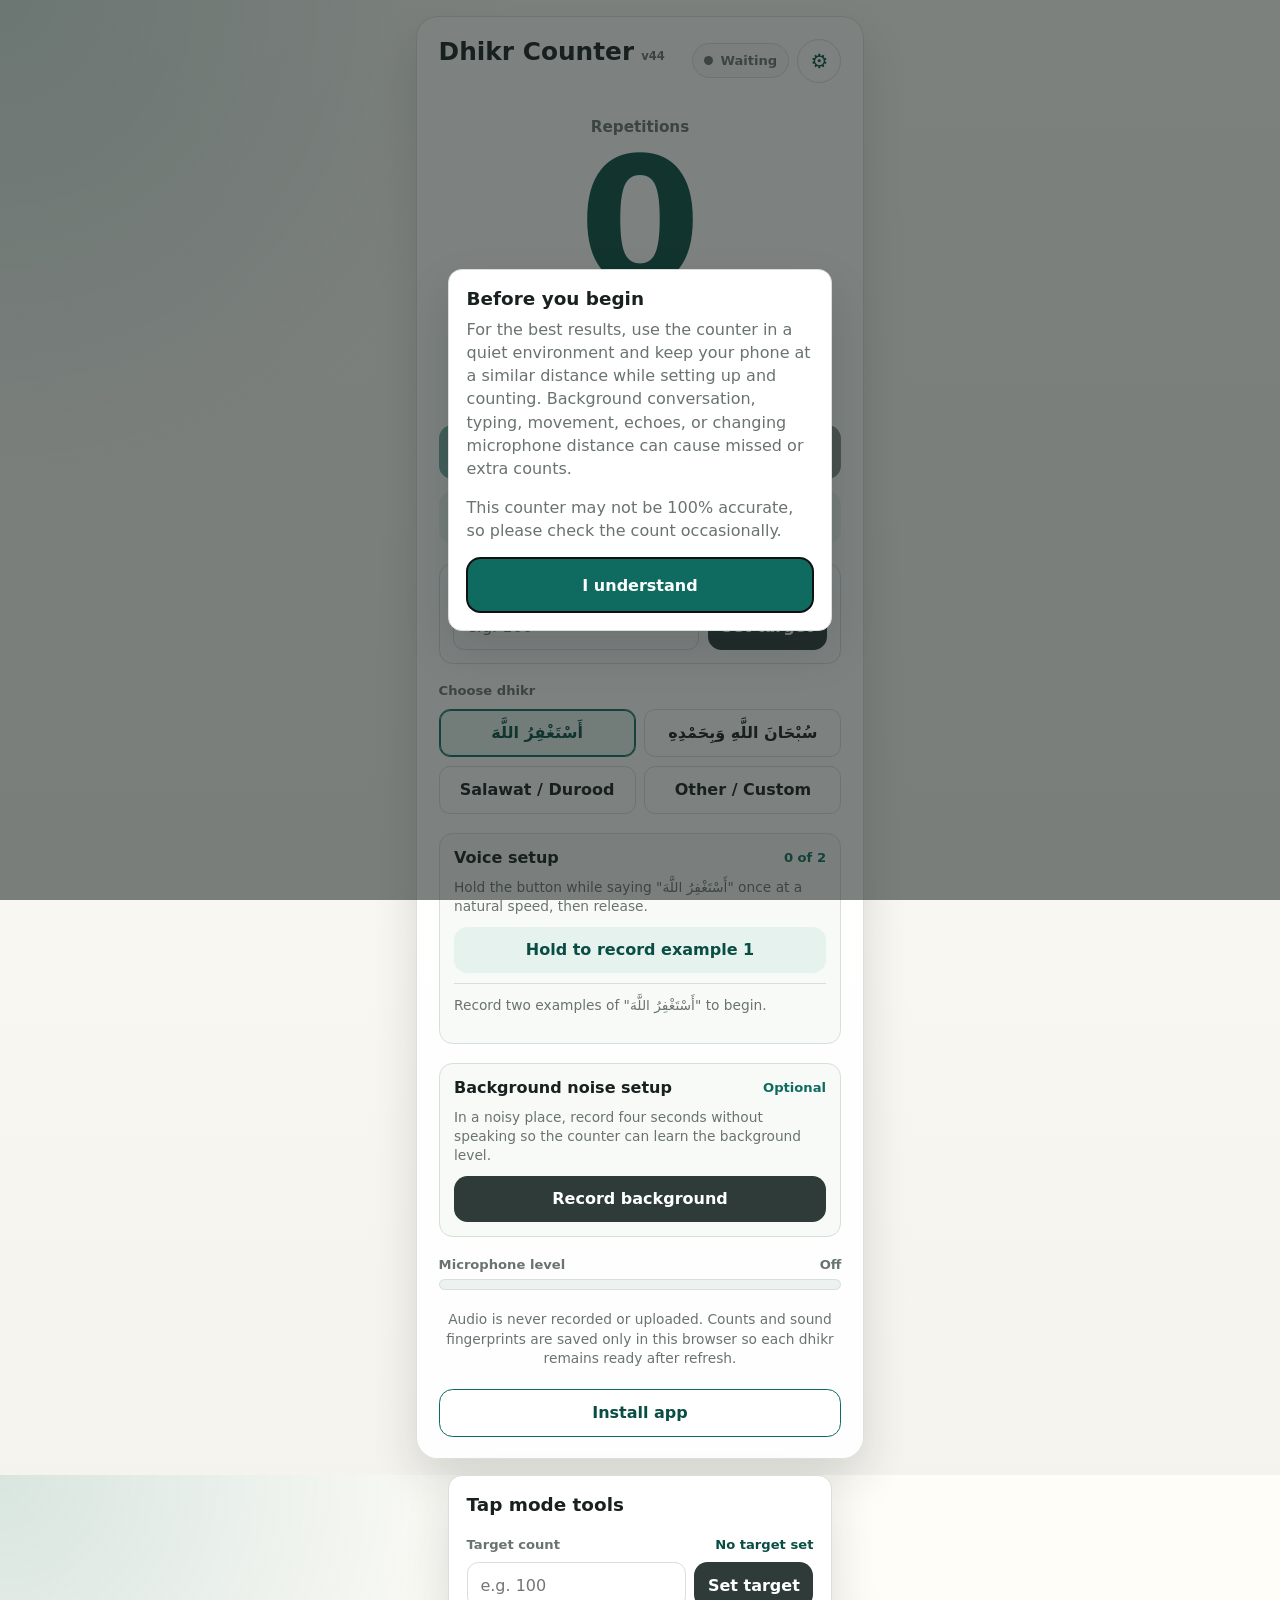
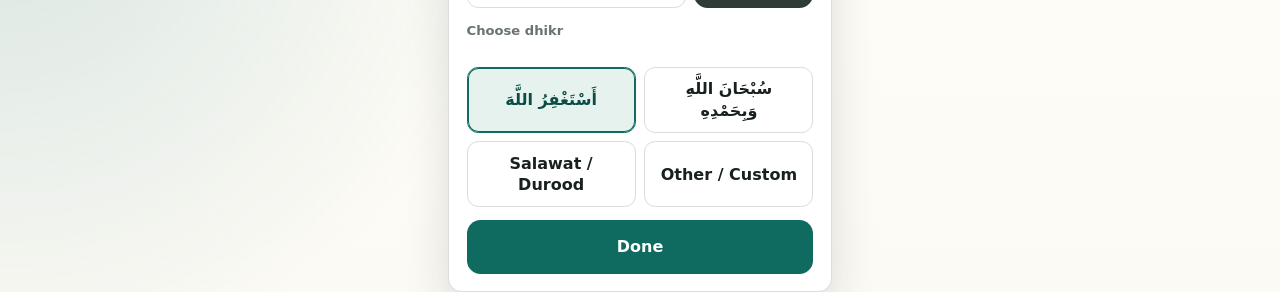
<file: Zikr/index.html>
<!doctype html>
<html lang="en">
  <head>
    <meta charset="utf-8" />
    <meta name="viewport" content="width=device-width, initial-scale=1, viewport-fit=cover" />
    <meta name="theme-color" content="#0f6b5f" />
    <meta name="apple-mobile-web-app-capable" content="yes" />
    <meta name="apple-mobile-web-app-status-bar-style" content="default" />
    <title>Dhikr Counter</title>
    <link rel="manifest" href="./manifest.webmanifest" />
    <link rel="apple-touch-icon" href="./icons/icon-180.png" />
    <link rel="icon" href="./icons/icon-192.png" />
    <link rel="stylesheet" href="./styles.css" />
  </head>
  <body>
    <main class="app" aria-labelledby="app-title">
      <section class="counter-panel">
        <div class="topbar">
          <div>
            <div class="title-row">
              <h1 id="app-title">Dhikr Counter</h1>
              <span id="appVersion" class="app-version">v44</span>
            </div>
          </div>
          <div class="topbar-actions">
            <div id="statusBadge" class="status waiting" role="status" aria-live="polite">
              <span class="status-dot" aria-hidden="true"></span>
              <span id="statusText">Waiting</span>
            </div>
            <button id="tapToolsButton" class="settings-button tap-tools-button" type="button" aria-label="Tap mode settings" title="Tap mode settings" hidden>&#8942;</button>
            <button id="settingsButton" class="settings-button" type="button" aria-label="Settings" title="Settings">&#9881;</button>
          </div>
        </div>

        <div class="counter-wrap" aria-live="polite">
          <p class="counter-label">Repetitions</p>
          <button id="counter" class="counter counter-button" type="button" aria-label="Add one repetition">0</button>
          <p class="phrase-label" dir="auto">Current dhikr: <strong id="phraseDisplay">أَسْتَغْفِرُ اللَّهَ</strong></p>
          <div class="counter-adjustments" aria-label="Adjust counter manually">
            <button id="decrementButton" class="counter-step-button" type="button" title="Subtract one" aria-label="Subtract one">-</button>
            <label class="visually-hidden" for="counterValueInput">Set counter value</label>
            <input id="counterValueInput" type="number" min="0" max="999999" inputmode="numeric" placeholder="Set count" />
            <button id="setCounterButton" class="set-counter-button" type="button">Set</button>
            <button id="incrementButton" class="counter-step-button" type="button" title="Add one" aria-label="Add one">+</button>
          </div>
        </div>

        <div class="controls" aria-label="Counter controls">
          <button id="startButton" class="button primary" type="button">Start Listening</button>
          <button id="stopButton" class="button secondary" type="button" disabled>Stop Listening</button>
          <button id="resetButton" class="button ghost" type="button">Reset Counter</button>
        </div>

        <section class="goal-panel" aria-labelledby="goalTitle">
          <div class="goal-heading">
            <label id="goalTitle" for="goalInput">Target count</label>
            <span id="goalProgress">No target set</span>
          </div>
          <div class="goal-controls">
            <input id="goalInput" type="number" min="1" max="100000" inputmode="numeric" placeholder="e.g. 100" />
            <button id="setGoalButton" class="button goal-button" type="button">Set target</button>
            <button id="clearGoalButton" class="button goal-clear-button" type="button" hidden>Clear</button>
          </div>
        </section>

        <div class="phrase-picker" aria-labelledby="phrasePickerTitle">
          <p id="phrasePickerTitle" class="field-label">Choose dhikr</p>
          <div class="phrase-presets">
            <button id="presetAstaghfirullah" class="preset-button selected" type="button" dir="rtl">أَسْتَغْفِرُ اللَّهَ</button>
            <button id="presetSubhanallah" class="preset-button" type="button" dir="rtl">سُبْحَانَ اللَّهِ وَبِحَمْدِهِ</button>
            <button id="presetSalawat" class="preset-button" type="button">Salawat / Durood</button>
            <button id="customPhraseButton" class="preset-button" type="button">Other / Custom</button>
          </div>
          <div id="customPhraseControl" class="phrase-control" hidden>
            <label for="phraseInput">Custom phrase name</label>
            <div class="phrase-input-row">
              <input id="phraseInput" type="text" maxlength="60" autocomplete="off" placeholder="Enter a dhikr phrase" />
              <button id="phraseButton" class="button phrase-button" type="button">Use phrase</button>
            </div>
          </div>
        </div>

        <section class="setup-panel" aria-labelledby="setupTitle">
          <div class="setup-heading">
            <h2 id="setupTitle">Voice setup</h2>
            <span id="setupProgress">0 of 2</span>
          </div>
          <p id="setupHint">Record the phrase twice so this device can learn your pronunciation.</p>
          <div class="setup-actions">
            <button id="calibrateButton" class="button setup-button" type="button">Record example 1</button>
            <button id="restartSetupButton" class="button restart-setup-button" type="button" hidden>Restart setup</button>
          </div>
          <div id="cadenceControl" class="cadence-control" hidden>
            <div class="cadence-heading">
              <label for="cadenceSlider">Detection cadence</label>
              <output id="cadenceValue" for="cadenceSlider">Balanced</output>
            </div>
            <input id="cadenceSlider" type="range" min="-2" max="4" step="1" value="0" aria-label="Detection cadence" />
            <div class="cadence-scale" aria-hidden="true"><span>More guarded</span><span>More responsive</span></div>
          </div>
          <p id="heardText" class="heard-text" aria-live="polite">Complete voice setup to begin.</p>
        </section>

        <section class="noise-panel" aria-labelledby="noiseSetupTitle">
          <div class="setup-heading">
            <h2 id="noiseSetupTitle">Background noise setup</h2>
            <span>Optional</span>
          </div>
          <p id="noiseSetupHint">
            In a noisy place, record four seconds without speaking so the counter can learn the background level.
          </p>
          <div class="setup-actions">
            <button id="noiseSetupButton" class="button noise-setup-button" type="button">Record background</button>
            <button id="clearNoiseSetupButton" class="button goal-clear-button" type="button" hidden>Clear background setup</button>
          </div>
        </section>

        <div class="mic-meter" aria-label="Microphone input level">
          <div class="mic-meter-head">
            <span>Microphone level</span>
            <span id="micLevelText">Off</span>
          </div>
          <div
            id="micMeterTrack"
            class="mic-meter-track"
            role="meter"
            aria-valuemin="0"
            aria-valuemax="100"
            aria-valuenow="0"
          >
            <span id="micMeterFill" class="mic-meter-fill"></span>
          </div>
        </div>

        <p class="privacy-note">
          Audio is never recorded or uploaded. Counts and sound fingerprints are saved only in
          this browser so each dhikr remains ready after refresh.
        </p>
        <button id="installAppButton" class="button install-button" type="button">Install app</button>
      </section>
    </main>

    <dialog id="setupRequiredDialog" class="setup-dialog" aria-labelledby="setupDialogTitle">
      <h2 id="setupDialogTitle">Voice setup required</h2>
      <p>Record all three voice examples for this dhikr before starting or stopping the counter.</p>
      <button id="closeSetupDialogButton" class="button primary" type="button">Go to voice setup</button>
    </dialog>

    <dialog id="accuracyNoticeDialog" class="setup-dialog" aria-labelledby="accuracyNoticeTitle">
      <h2 id="accuracyNoticeTitle">Before you begin</h2>
      <p>
        For the best results, use the counter in a quiet environment and keep your phone at a
        similar distance while setting up and counting. Background conversation, typing,
        movement, echoes, or changing microphone distance can cause missed or extra counts.
      </p>
      <p>This counter may not be 100% accurate, so please check the count occasionally.</p>
      <button id="acceptAccuracyNoticeButton" class="button primary" type="button">I understand</button>
    </dialog>

    <dialog id="installHelpDialog" class="setup-dialog" aria-labelledby="installHelpTitle">
      <h2 id="installHelpTitle">Install Dhikr Counter</h2>
      <p id="installHelpText">Open your browser menu and choose Install app or Add to Home Screen.</p>
      <button id="closeInstallHelpButton" class="button primary" type="button">Close</button>
    </dialog>

    <dialog id="settingsDialog" class="setup-dialog settings-dialog" aria-labelledby="settingsTitle">
      <h2 id="settingsTitle">Settings</h2>
      <label class="setting-row" for="countSoundToggle">
        <span>
          <strong>Count sound</strong>
          <small>Play a quiet cue after each detected count.</small>
        </span>
        <input id="countSoundToggle" type="checkbox" />
      </label>
      <label class="setting-row" for="darkModeToggle">
        <span>
          <strong>Dark mode</strong>
          <small>Use the darker display theme.</small>
        </span>
        <input id="darkModeToggle" type="checkbox" />
      </label>
      <label class="setting-row" for="tapCounterToggle">
        <span>
          <strong>Tap counter</strong>
          <small>Hide microphone setup and use the counter by tapping.</small>
        </span>
        <input id="tapCounterToggle" type="checkbox" />
      </label>
      <button id="closeSettingsButton" class="button primary" type="button">Done</button>
    </dialog>

    <dialog id="tapToolsDialog" class="setup-dialog tap-tools-dialog" aria-labelledby="tapToolsTitle">
      <h2 id="tapToolsTitle">Tap mode tools</h2>
      <section class="tap-tools-section" aria-labelledby="tapToolsGoalTitle">
        <div class="goal-heading">
          <label id="tapToolsGoalTitle" for="tapGoalInput">Target count</label>
          <span id="tapGoalProgress">No target set</span>
        </div>
        <div class="goal-controls">
          <input id="tapGoalInput" type="number" min="1" max="100000" inputmode="numeric" placeholder="e.g. 100" />
          <button id="tapSetGoalButton" class="button goal-button" type="button">Set target</button>
          <button id="tapClearGoalButton" class="button goal-clear-button" type="button" hidden>Clear</button>
        </div>
      </section>
      <section class="tap-tools-section" aria-labelledby="tapToolsPhraseTitle">
        <p id="tapToolsPhraseTitle" class="field-label">Choose dhikr</p>
        <div class="phrase-presets tap-phrase-presets">
          <button id="tapPresetAstaghfirullah" class="preset-button selected" type="button" dir="rtl">أَسْتَغْفِرُ اللَّهَ</button>
          <button id="tapPresetSubhanallah" class="preset-button" type="button" dir="rtl">سُبْحَانَ اللَّهِ وَبِحَمْدِهِ</button>
          <button id="tapPresetSalawat" class="preset-button" type="button">Salawat / Durood</button>
          <button id="tapCustomPhraseButton" class="preset-button" type="button">Other / Custom</button>
        </div>
        <div id="tapCustomPhraseControl" class="phrase-control" hidden>
          <label for="tapPhraseInput">Custom phrase name</label>
          <div class="phrase-input-row">
            <input id="tapPhraseInput" type="text" maxlength="60" autocomplete="off" placeholder="Enter a dhikr phrase" />
            <button id="tapPhraseButton" class="button phrase-button" type="button">Use phrase</button>
          </div>
        </div>
      </section>
      <button id="closeTapToolsButton" class="button primary" type="button">Done</button>
    </dialog>

    <script src="./vendor/meyda.min.js"></script>
    <script src="./app.js?v=33"></script>
  </body>
</html>
</file>
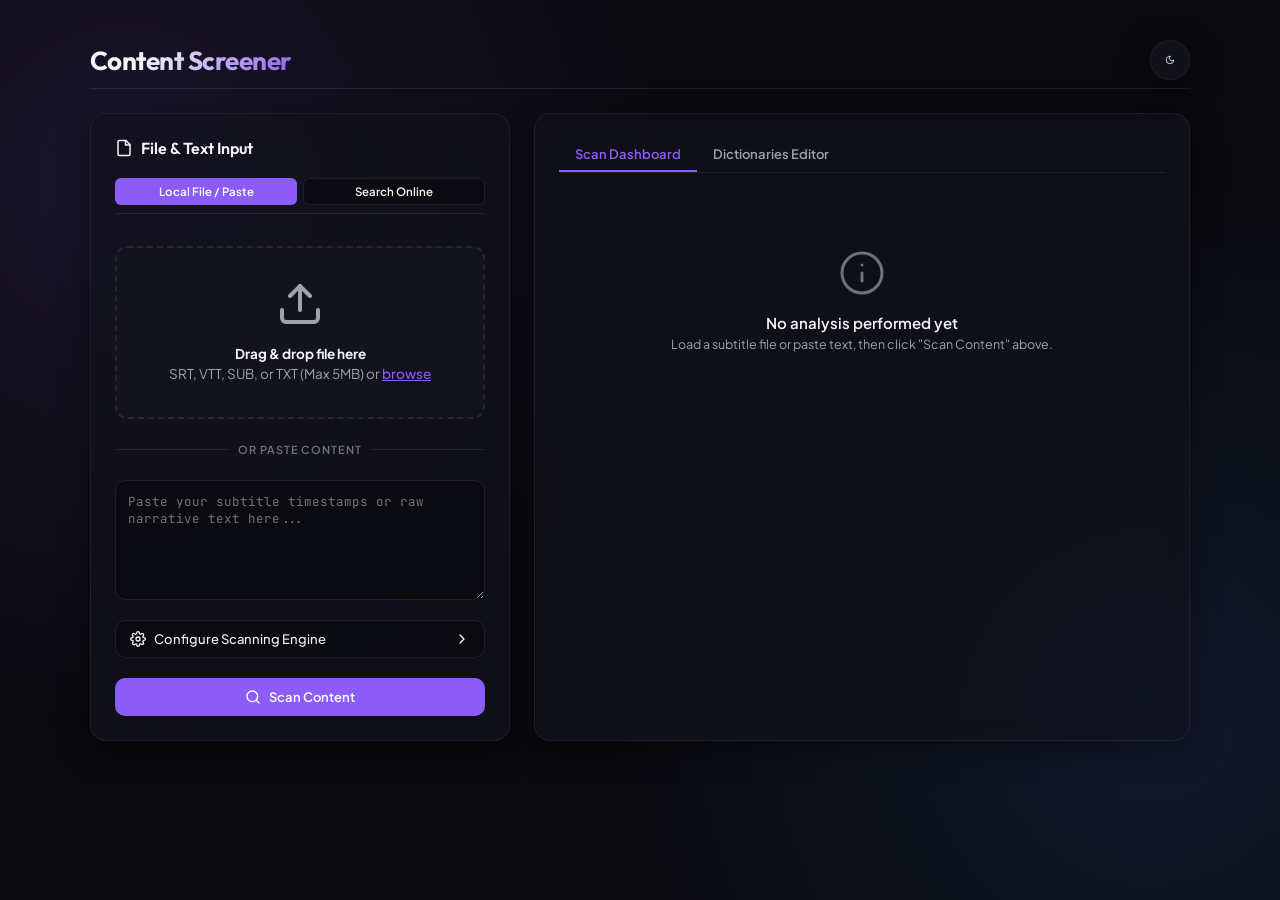
<file: Content Screener/content_screener_v4.html>
<!DOCTYPE html>
<html lang="en" data-theme="dark">
<head>
  <meta charset="UTF-8">
  <meta name="viewport" content="width=device-width, initial-scale=1.0">
  <title>Content Screener Premium</title>
  <!-- Google Fonts -->
  <link rel="preconnect" href="https://fonts.googleapis.com">
  <link rel="preconnect" href="https://fonts.gstatic.com" crossorigin>
  <link href="https://fonts.googleapis.com/css2?family=JetBrains+Mono:wght@400;500&family=Outfit:wght@400;500;600;700&family=Plus+Jakarta+Sans:wght@400;500;600;700&display=swap" rel="stylesheet">
  
  <style>
    /* CSS Custom Properties / Design Tokens */
    :root[data-theme="dark"] {
      --bg-primary: #0a0a0f;
      --bg-secondary: rgba(18, 18, 29, 0.7);
      --bg-tertiary: #171725;
      --border-color: rgba(255, 255, 255, 0.08);
      --border-color-hover: rgba(255, 255, 255, 0.15);
      
      --text-primary: #f3f4f6;
      --text-secondary: #9ca3af;
      --text-muted: #6b7280;
      
      --accent-purple: #8b5cf6;
      --accent-purple-hover: #7c3aed;
      --accent-purple-bg: rgba(139, 92, 246, 0.12);
      
      --accent-red: #ef4444;
      --accent-red-hover: #dc2626;
      --accent-red-bg: rgba(239, 68, 68, 0.12);
      
      --accent-blue: #3b82f6;
      --accent-blue-hover: #2563eb;
      --accent-blue-bg: rgba(59, 130, 246, 0.12);
      
      --accent-green: #10b981;
      --accent-green-hover: #059669;
      --accent-green-bg: rgba(16, 185, 129, 0.12);
      
      --glass-shadow: 0 8px 32px 0 rgba(0, 0, 0, 0.37);
      --glass-border: 1px solid rgba(255, 255, 255, 0.06);
      --card-bg: rgba(22, 22, 34, 0.6);
      --input-bg: rgba(10, 10, 15, 0.8);
    }

    :root[data-theme="light"] {
      --bg-primary: #f8fafc;
      --bg-secondary: rgba(255, 255, 255, 0.7);
      --bg-tertiary: #f1f5f9;
      --border-color: rgba(0, 0, 0, 0.08);
      --border-color-hover: rgba(0, 0, 0, 0.15);
      
      --text-primary: #0f172a;
      --text-secondary: #475569;
      --text-muted: #94a3b8;
      
      --accent-purple: #6366f1;
      --accent-purple-hover: #4f46e5;
      --accent-purple-bg: rgba(99, 102, 241, 0.08);
      
      --accent-red: #dc2626;
      --accent-red-hover: #b91c1c;
      --accent-red-bg: rgba(220, 38, 38, 0.08);
      
      --accent-blue: #2563eb;
      --accent-blue-hover: #1d4ed8;
      --accent-blue-bg: rgba(37, 99, 235, 0.08);
      
      --accent-green: #16a34a;
      --accent-green-hover: #15803d;
      --accent-green-bg: rgba(22, 163, 74, 0.08);
      
      --glass-shadow: 0 8px 32px 0 rgba(15, 23, 42, 0.06);
      --glass-border: 1px solid rgba(0, 0, 0, 0.04);
      --card-bg: rgba(255, 255, 255, 0.8);
      --input-bg: #ffffff;
    }

    * {
      box-sizing: border-box;
      margin: 0;
      padding: 0;
      font-family: 'Plus Jakarta Sans', sans-serif;
      transition: background-color 0.25s ease, border-color 0.25s ease;
    }

    body {
      background-color: var(--bg-primary);
      color: var(--text-primary);
      min-height: 100vh;
      display: flex;
      justify-content: center;
      padding: 2.5rem 1rem;
      background-image: radial-gradient(circle at 10% 20%, var(--accent-purple-bg) 0%, transparent 40%),
                        radial-gradient(circle at 90% 80%, var(--accent-blue-bg) 0%, transparent 40%);
      background-attachment: fixed;
    }

    .wrap {
      width: 100%;
      max-width: 1100px;
      display: flex;
      flex-direction: column;
      gap: 1.5rem;
    }

    /* Header styling */
    header {
      display: flex;
      justify-content: space-between;
      align-items: center;
      padding-bottom: 0.5rem;
      border-bottom: 1px solid var(--border-color);
    }

    .brand h1 {
      font-family: 'Outfit', sans-serif;
      font-size: 26px;
      font-weight: 700;
      letter-spacing: -0.02em;
      background: linear-gradient(135deg, var(--text-primary) 30%, var(--accent-purple) 100%);
      -webkit-background-clip: text;
      -webkit-text-fill-color: transparent;
    }

    .brand p {
      font-size: 13px;
      color: var(--text-secondary);
      margin-top: 2px;
    }

    .theme-toggle-btn {
      background: var(--card-bg);
      border: var(--glass-border);
      border-radius: 50%;
      width: 40px;
      height: 40px;
      cursor: pointer;
      display: flex;
      align-items: center;
      justify-content: center;
      color: var(--text-primary);
      box-shadow: var(--glass-shadow);
      transition: transform 0.2s;
    }

    .theme-toggle-btn:hover {
      transform: scale(1.05);
    }

    /* Layout Grid */
    .grid {
      display: grid;
      grid-template-columns: 1fr;
      gap: 1.5rem;
    }

    @media (min-width: 850px) {
      .grid {
        grid-template-columns: 420px 1fr;
      }
    }

    /* Card Panels */
    .panel {
      background: var(--bg-secondary);
      backdrop-filter: blur(12px);
      -webkit-backdrop-filter: blur(12px);
      border-radius: 16px;
      border: var(--glass-border);
      padding: 1.5rem;
      box-shadow: var(--glass-shadow);
      display: flex;
      flex-direction: column;
      gap: 1.25rem;
    }

    .panel-title {
      font-family: 'Outfit', sans-serif;
      font-size: 16px;
      font-weight: 600;
      display: flex;
      align-items: center;
      gap: 8px;
      color: var(--text-primary);
    }

    /* Drop Zone / Upload */
    .drop-zone {
      border: 2px dashed var(--border-color);
      border-radius: 12px;
      padding: 2rem 1.5rem;
      text-align: center;
      cursor: pointer;
      background: var(--card-bg);
      transition: border-color 0.2s, background-color 0.2s;
      position: relative;
    }

    .drop-zone:hover {
      border-color: var(--accent-purple);
      background: var(--accent-purple-bg);
    }

    .drop-zone.over {
      border-color: var(--accent-blue);
      background: var(--accent-blue-bg);
    }

    .drop-icon {
      width: 48px;
      height: 48px;
      margin: 0 auto 12px;
      color: var(--text-secondary);
      transition: transform 0.2s;
    }

    .drop-zone:hover .drop-icon {
      transform: translateY(-3px);
      color: var(--accent-purple);
    }

    .drop-label {
      font-size: 13.5px;
      color: var(--text-secondary);
      line-height: 1.5;
    }

    .drop-label strong {
      color: var(--text-primary);
    }

    .drop-label span {
      color: var(--accent-purple);
      text-decoration: underline;
      font-weight: 500;
    }

    #file-input {
      display: none;
    }

    .file-badge {
      display: flex;
      align-items: center;
      justify-content: space-between;
      background: var(--accent-purple-bg);
      border: 1px solid var(--accent-purple);
      border-radius: 10px;
      padding: 0.75rem 1rem;
      font-size: 13px;
    }

    .file-badge-info {
      display: flex;
      align-items: center;
      gap: 8px;
    }

    .file-badge-remove {
      background: none;
      border: none;
      color: var(--accent-red);
      cursor: pointer;
      font-size: 16px;
      display: flex;
      align-items: center;
    }

    /* Paste Box Area */
    .paste-area {
      display: flex;
      flex-direction: column;
      gap: 6px;
    }

    .divider {
      display: flex;
      align-items: center;
      text-align: center;
      color: var(--text-muted);
      font-size: 11px;
      font-weight: 600;
      letter-spacing: 0.08em;
      margin: 0.25rem 0;
    }

    .divider::before, .divider::after {
      content: '';
      flex: 1;
      border-bottom: 1px solid var(--border-color);
    }

    .divider:not(:empty)::before { margin-right: .75em; }
    .divider:not(:empty)::after { margin-left: .75em; }

    textarea {
      width: 100%;
      min-height: 120px;
      resize: vertical;
      font-family: 'JetBrains Mono', monospace;
      font-size: 12.5px;
      border-radius: 10px;
      padding: 12px;
      border: 1px solid var(--border-color);
      background: var(--input-bg);
      color: var(--text-primary);
      outline: none;
    }

    textarea:focus {
      border-color: var(--accent-purple);
      box-shadow: 0 0 0 2px var(--accent-purple-bg);
    }

    /* Buttons */
    .btn-group {
      display: grid;
      grid-template-columns: 1fr 1fr;
      gap: 8px;
    }

    .btn-group button.full-width {
      grid-column: span 2;
    }

    button {
      padding: 10px 14px;
      font-size: 13px;
      font-weight: 600;
      border-radius: 10px;
      cursor: pointer;
      display: flex;
      align-items: center;
      justify-content: center;
      gap: 8px;
      transition: all 0.2s;
      border: 1px solid var(--border-color);
      background: var(--input-bg);
      color: var(--text-primary);
    }

    button:hover {
      background: var(--bg-tertiary);
      border-color: var(--border-color-hover);
    }

    button:active {
      transform: scale(0.98);
    }

    button.primary {
      background: var(--accent-purple);
      color: #ffffff;
      border-color: transparent;
    }

    button.primary:hover {
      background: var(--accent-purple-hover);
    }

    /* Settings Button & Panel */
    .settings-btn {
      justify-content: space-between;
      font-weight: 500;
    }

    .settings-btn svg.chevron {
      transition: transform 0.2s;
    }

    .settings-btn.active svg.chevron {
      transform: rotate(90deg);
    }

    .settings-drawer {
      display: none;
      background: var(--bg-tertiary);
      border-radius: 12px;
      padding: 1rem;
      border: 1px solid var(--border-color);
      flex-direction: column;
      gap: 1rem;
    }

    .settings-drawer.open {
      display: flex;
    }

    /* Option Row & Slider Controls */
    .setting-row {
      display: flex;
      flex-direction: column;
      gap: 4px;
    }

    .setting-label-container {
      display: flex;
      justify-content: space-between;
      align-items: center;
    }

    .setting-label {
      font-size: 13px;
      font-weight: 600;
    }

    .setting-desc {
      font-size: 11.5px;
      color: var(--text-secondary);
    }

    .range-container {
      display: flex;
      align-items: center;
      gap: 10px;
      margin-top: 4px;
    }

    input[type="range"] {
      flex: 1;
      height: 6px;
      border-radius: 3px;
      outline: none;
      -webkit-appearance: none;
      background: var(--border-color);
    }

    input[type="range"]::-webkit-slider-thumb {
      -webkit-appearance: none;
      width: 16px;
      height: 16px;
      border-radius: 50%;
      background: var(--accent-purple);
      cursor: pointer;
    }

    .range-val {
      font-family: 'JetBrains Mono', monospace;
      font-size: 12px;
      font-weight: 600;
      color: var(--accent-purple);
      min-width: 20px;
    }

    /* Toggle Switch */
    .switch-row {
      display: flex;
      justify-content: space-between;
      align-items: center;
    }

    .switch {
      position: relative;
      display: inline-block;
      width: 42px;
      height: 22px;
    }

    .switch input {
      opacity: 0;
      width: 0;
      height: 0;
    }

    .slider {
      position: absolute;
      cursor: pointer;
      top: 0;
      left: 0;
      right: 0;
      bottom: 0;
      background-color: var(--border-color);
      transition: .2s;
      border-radius: 34px;
    }

    .slider:before {
      position: absolute;
      content: "";
      height: 16px;
      width: 16px;
      left: 3px;
      bottom: 3px;
      background-color: white;
      transition: .2s;
      border-radius: 50%;
    }

    input:checked + .slider {
      background-color: var(--accent-purple);
    }

    input:checked + .slider:before {
      transform: translateX(20px);
    }

    /* Stats Dashboard Row */
    .stats-container {
      display: grid;
      grid-template-columns: repeat(auto-fit, minmax(130px, 1fr));
      gap: 10px;
    }

    .stat-card {
      background: var(--bg-tertiary);
      border: 1px solid var(--border-color);
      border-radius: 12px;
      padding: 0.85rem 1rem;
      text-align: center;
      display: flex;
      flex-direction: column;
      justify-content: center;
      align-items: center;
    }

    .stat-val {
      font-family: 'Outfit', sans-serif;
      font-size: 24px;
      font-weight: 700;
      margin-bottom: 2px;
    }

    .stat-label {
      font-size: 11.5px;
      color: var(--text-secondary);
      font-weight: 500;
    }

    .color-safe { color: var(--accent-green); }
    .color-warn { color: var(--accent-red); }
    .color-info { color: var(--accent-blue); }

    /* Custom Tabs Navigation */
    .tabs-nav {
      display: flex;
      border-bottom: 1px solid var(--border-color);
      margin-bottom: 0.5rem;
      overflow-x: auto;
      white-space: nowrap;
    }

    .tab-btn {
      padding: 8px 16px;
      font-size: 13px;
      font-weight: 600;
      color: var(--text-secondary);
      border: none;
      background: none;
      border-bottom: 2px solid transparent;
      cursor: pointer;
      border-radius: 0;
    }

    .tab-btn:hover {
      color: var(--text-primary);
      background: none;
      border-bottom-color: var(--border-color-hover);
    }

    .tab-btn.active {
      color: var(--accent-purple);
      border-bottom-color: var(--accent-purple);
    }

    .tab-content {
      display: none;
      flex-direction: column;
      gap: 1rem;
    }

    .tab-content.active {
      display: flex;
    }

    /* Words Pill Grid */
    .pills-grid {
      display: flex;
      flex-wrap: wrap;
      gap: 6px;
      max-height: 250px;
      overflow-y: auto;
      padding: 4px;
      border: 1px solid var(--border-color);
      background: var(--input-bg);
      border-radius: 10px;
    }

    .word-badge {
      display: inline-flex;
      align-items: center;
      gap: 6px;
      background: var(--accent-red-bg);
      color: var(--accent-red);
      border: 1px solid rgba(239, 68, 68, 0.25);
      padding: 4px 10px;
      border-radius: 20px;
      font-size: 12px;
      font-weight: 600;
    }

    /* Timeline Cards */
    .timeline-container {
      display: flex;
      flex-direction: column;
      gap: 12px;
      max-height: 450px;
      overflow-y: auto;
      padding-right: 4px;
    }

    .timeline-card {
      border: 1px solid var(--border-color);
      background: var(--card-bg);
      border-radius: 10px;
      padding: 0.85rem 1rem;
      display: flex;
      flex-direction: column;
      gap: 6px;
    }

    .timeline-card-header {
      display: flex;
      justify-content: space-between;
      align-items: center;
      font-size: 11px;
      color: var(--text-muted);
      border-bottom: 1px solid var(--border-color);
      padding-bottom: 4px;
    }

    .timeline-timecode {
      font-family: 'JetBrains Mono', monospace;
      color: var(--accent-blue);
      font-weight: 500;
    }

    .timeline-index {
      font-family: 'JetBrains Mono', monospace;
      font-weight: 600;
    }

    .timeline-body {
      display: flex;
      flex-direction: column;
      gap: 4px;
      font-size: 13.5px;
      line-height: 1.5;
    }

    .timeline-line {
      padding: 4px 6px;
      border-radius: 4px;
    }

    .timeline-line.flagged {
      background: var(--accent-red-bg);
      border-left: 3.5px solid var(--accent-red);
      color: var(--text-primary);
    }

    .timeline-line.holy-ref {
      background: var(--accent-purple-bg);
      border-left: 3.5px solid var(--accent-purple);
      color: var(--text-primary);
    }

    span.censor-highlight {
      background: var(--accent-red);
      color: white;
      padding: 1px 4px;
      border-radius: 4px;
      font-family: 'JetBrains Mono', monospace;
      font-size: 12px;
      font-weight: 600;
    }

    /* Full File Side-by-Side Viewer */
    .viewer-container {
      display: flex;
      flex-direction: column;
      border: 1px solid var(--border-color);
      border-radius: 10px;
      background: var(--input-bg);
      height: 450px;
      overflow: hidden;
    }

    .viewer-toolbar {
      display: flex;
      justify-content: space-between;
      align-items: center;
      padding: 6px 12px;
      background: var(--bg-tertiary);
      border-bottom: 1px solid var(--border-color);
      font-size: 12px;
    }

    .viewer-grid {
      display: flex;
      flex-direction: column;
      overflow-y: auto;
      height: 100%;
      font-family: 'JetBrains Mono', monospace;
      font-size: 12.5px;
    }

    .viewer-row {
      display: flex;
      align-items: flex-start;
      border-bottom: 1px solid rgba(255, 255, 255, 0.02);
      line-height: 1.6;
    }

    .viewer-row:hover {
      background: rgba(255, 255, 255, 0.01);
    }

    .viewer-num {
      width: 50px;
      color: var(--text-muted);
      text-align: right;
      padding: 4px 10px;
      border-right: 1px solid var(--border-color);
      user-select: none;
      background: var(--bg-tertiary);
      flex-shrink: 0;
    }

    .viewer-time {
      width: 160px;
      color: var(--accent-blue);
      padding: 4px 10px;
      border-right: 1px solid var(--border-color);
      user-select: none;
      background: var(--bg-tertiary);
      flex-shrink: 0;
      white-space: nowrap;
      font-size: 11px;
    }

    .viewer-text {
      padding: 4px 12px;
      flex: 1;
      white-space: pre-wrap;
    }

    .viewer-row.flagged .viewer-text {
      background: var(--accent-red-bg);
      color: var(--text-primary);
    }

    .viewer-row.religion .viewer-text {
      background: var(--accent-purple-bg);
      color: var(--text-primary);
    }

    /* Wordlist Manager Component in Settings */
    .word-manager {
      display: flex;
      flex-direction: column;
      gap: 8px;
    }

    .word-manager-controls {
      display: flex;
      gap: 6px;
    }

    .word-manager-controls input {
      flex: 1;
      padding: 8px 10px;
      font-size: 13px;
      border: 1px solid var(--border-color);
      border-radius: 8px;
      background: var(--input-bg);
      color: var(--text-primary);
      outline: none;
    }

    .word-manager-controls input:focus {
      border-color: var(--accent-purple);
    }

    .word-manager-list {
      display: flex;
      flex-wrap: wrap;
      gap: 6px;
      max-height: 180px;
      overflow-y: auto;
      padding: 8px;
      border: 1px solid var(--border-color);
      border-radius: 8px;
      background: var(--input-bg);
    }

    .dict-pill {
      display: inline-flex;
      align-items: center;
      gap: 4px;
      font-size: 11.5px;
      padding: 3px 8px;
      border-radius: 12px;
      background: var(--bg-tertiary);
      border: 1px solid var(--border-color);
      color: var(--text-primary);
      font-weight: 500;
    }

    .dict-pill.is-default {
      background: var(--accent-purple-bg);
      border-color: rgba(139, 92, 246, 0.25);
      color: var(--text-primary);
    }

    .dict-pill button {
      border: none;
      background: none;
      color: var(--text-muted);
      cursor: pointer;
      font-size: 12px;
      padding: 0;
      width: auto;
    }

    .dict-pill button:hover {
      color: var(--accent-red);
    }

    /* Alert Banner */
    .alert-banner {
      padding: 0.85rem 1rem;
      border-radius: 12px;
      font-size: 13px;
      display: flex;
      align-items: center;
      gap: 8px;
      line-height: 1.4;
      border: 1px solid transparent;
    }

    .alert-banner.success {
      background: var(--accent-green-bg);
      color: var(--accent-green);
      border-color: rgba(16, 185, 129, 0.15);
    }

    .alert-banner.warning {
      background: var(--accent-red-bg);
      color: var(--accent-red);
      border-color: rgba(239, 68, 68, 0.15);
    }

    .alert-banner svg {
      flex-shrink: 0;
    }

    /* Scrollbar */
    ::-webkit-scrollbar {
      width: 6px;
      height: 6px;
    }

    ::-webkit-scrollbar-track {
      background: transparent;
    }

    ::-webkit-scrollbar-thumb {
      background: var(--border-color);
      border-radius: 4px;
    }

    ::-webkit-scrollbar-thumb:hover {
      background: var(--text-muted);
    }

    .search-result-item {
      padding: 8px 10px;
      cursor: pointer;
      border-radius: 6px;
      font-size: 12.5px;
      display: flex;
      flex-direction: column;
      gap: 3px;
      border: 1px solid transparent;
      transition: all 0.2s;
      background: var(--bg-tertiary);
    }

    .search-result-item:hover {
      background: var(--accent-purple-bg);
      border-color: rgba(139, 92, 246, 0.25);
    }
  </style>
</head>
<body>

<div class="wrap">
  <!-- Top Header bar -->
  <header>
    <div class="brand">
      <h1>Content Screener</h1>
    </div>
    <button class="theme-toggle-btn" onclick="toggleTheme()" aria-label="Toggle Theme">
      <!-- Moon Icon (Visible in Dark Theme) -->
      <svg id="theme-moon" xmlns="http://www.w3.org/2000/svg" width="18" height="18" viewBox="0 0 24 24" fill="none" stroke="currentColor" stroke-width="2" stroke-linecap="round" stroke-linejoin="round"><path d="M12 3a6 6 0 0 0 9 9 9 9 0 1 1-9-9Z"/></svg>
      <!-- Sun Icon (Visible in Light Theme) -->
      <svg id="theme-sun" style="display:none;" xmlns="http://www.w3.org/2000/svg" width="18" height="18" viewBox="0 0 24 24" fill="none" stroke="currentColor" stroke-width="2" stroke-linecap="round" stroke-linejoin="round"><circle cx="12" cy="12" r="4"/><path d="M12 2v2M12 20v2M4.93 4.93l1.41 1.41M17.66 17.66l1.41 1.41M2 12h2M20 12h2M6.34 17.66l-1.41 1.41M19.07 4.93l-1.41 1.41"/></svg>
    </button>
  </header>

  <div class="grid">
    <!-- Left Column: Inputs & Configuration -->
    <div class="panel">
      <div class="panel-title">
        <svg xmlns="http://www.w3.org/2000/svg" width="18" height="18" viewBox="0 0 24 24" fill="none" stroke="currentColor" stroke-width="2" stroke-linecap="round" stroke-linejoin="round"><path d="M14.5 2H6a2 2 0 0 0-2 2v16a2 2 0 0 0 2 2h12a2 2 0 0 0 2-2V7.5L14.5 2z"/><polyline points="14 2 14 8 20 8"/></svg>
        File &amp; Text Input
      </div>

      <!-- Input tabs selector -->
      <div style="display: flex; gap: 6px; border-bottom: 1px solid var(--border-color); padding-bottom: 8px; margin-bottom: 0.75rem;">
        <button class="primary" style="padding:5px 10px; font-size:11.5px; border-radius:6px; flex: 1;" id="input-tab-local" onclick="switchInputTab('local')">Local File / Paste</button>
        <button style="padding:5px 10px; font-size:11.5px; border-radius:6px; flex: 1;" id="input-tab-online" onclick="switchInputTab('online')">Search Online</button>
      </div>

      <!-- Input Tab A: Local File & Paste -->
      <div id="input-content-local" style="display: flex; flex-direction: column; gap: 1.25rem;">
        <!-- File Drag Zone -->
        <div class="drop-zone" id="drop-zone" role="button" tabindex="0" aria-label="Upload subtitle file">
          <svg class="drop-icon" xmlns="http://www.w3.org/2000/svg" viewBox="0 0 24 24" fill="none" stroke="currentColor" stroke-width="2" stroke-linecap="round" stroke-linejoin="round"><path d="M21 15v4a2 2 0 0 1-2 2H5a2 2 0 0 1-2-2v-4"/><polyline points="17 8 12 3 7 8"/><line x1="12" x2="12" y1="3" y2="15"/></svg>
          <div class="drop-label">
            <strong>Drag &amp; drop file here</strong><br>
            SRT, VTT, SUB, or TXT (Max 5MB) or <span id="browse-link">browse</span>
          </div>
        </div>
        <input type="file" id="file-input" accept=".srt,.vtt,.sub,.txt">
        
        <!-- Loaded File Badge -->
        <div class="file-badge" id="file-badge" style="display: none;">
          <div class="file-badge-info">
            <svg xmlns="http://www.w3.org/2000/svg" width="16" height="16" viewBox="0 0 24 24" fill="none" stroke="currentColor" stroke-width="2" stroke-linecap="round" stroke-linejoin="round"><path d="M14.5 2H6a2 2 0 0 0-2 2v16a2 2 0 0 0 2 2h12a2 2 0 0 0 2-2V7.5L14.5 2z"/><polyline points="14 2 14 8 20 8"/></svg>
            <span id="file-badge-name">file.srt</span>
          </div>
          <button class="file-badge-remove" onclick="clearFile()" title="Clear file">✕</button>
        </div>

        <div class="divider">OR PASTE CONTENT</div>

        <!-- Paste box -->
        <div class="paste-area">
          <textarea id="paste-box" placeholder="Paste your subtitle timestamps or raw narrative text here..."></textarea>
        </div>
      </div>

      <!-- Input Tab B: Online Search -->
      <div id="input-content-online" style="display: none; flex-direction: column; gap: 1rem;">
        <p class="setting-desc">Paste a subtitle page URL, then download and scan automatically.</p>
        
        <div class="setting-row">
          <span class="setting-label">Subtitle Page URL</span>
          <input type="text" id="online-subtitle-url" placeholder="https://example.com/subs/..." onkeydown="if(event.key==='Enter')fetchSubtitleFromUrl()" style="width:100%; padding:8px 10px; font-size:12.5px; border:1px solid var(--border-color); border-radius:8px; background:var(--input-bg); color:var(--text-primary); outline:none;">
        </div>

        <button class="primary" style="width:100%;" onclick="fetchSubtitleFromUrl()">
          <svg xmlns="http://www.w3.org/2000/svg" width="16" height="16" viewBox="0 0 24 24" fill="none" stroke="currentColor" stroke-width="2" stroke-linecap="round" stroke-linejoin="round"><circle cx="11" cy="11" r="8"/><line x1="21" y1="21" x2="16.65" y2="16.65"/></svg>
          Fetch Subtitle
        </button>

        <!-- Search Status / Loader -->
        <div id="search-status" style="display:none; text-align:center; font-size:12px; padding:12px 14px; border-radius:10px; border:1px solid transparent; font-weight:600;">
          <span id="search-status-text">Working...</span>
        </div>

      </div>

      <!-- Settings Expandable button -->
      <button class="settings-btn" id="settings-btn" onclick="toggleSettingsDrawer()">
        <span style="display:flex; align-items:center; gap:8px;">
          <svg xmlns="http://www.w3.org/2000/svg" width="16" height="16" viewBox="0 0 24 24" fill="none" stroke="currentColor" stroke-width="2" stroke-linecap="round" stroke-linejoin="round"><circle cx="12" cy="12" r="3"/><path d="M19.4 15a1.65 1.65 0 0 0 .33 1.82l.06.06a2 2 0 1 1-2.83 2.83l-.06-.06a1.65 1.65 0 0 0-1.82-.33 1.65 1.65 0 0 0-1 1.51V21a2 2 0 0 1-4 0v-.09A1.65 1.65 0 0 0 9 19.4a1.65 1.65 0 0 0-1.82.33l-.06.06a2 2 0 1 1-2.83-2.83l.06-.06a1.65 1.65 0 0 0 .33-1.82 1.65 1.65 0 0 0-1.51-1H3a2 2 0 0 1 0-4h.09A1.65 1.65 0 0 0 4.6 9a1.65 1.65 0 0 0-.33-1.82l-.06-.06a2 2 0 1 1 2.83-2.83l.06.06a1.65 1.65 0 0 0 1.82.33H9a1.65 1.65 0 0 0 1-1.51V3a2 2 0 0 1 4 0v.09a1.65 1.65 0 0 0 1 1.51 1.65 1.65 0 0 0 1.82-.33l.06-.06a2 2 0 1 1 2.83 2.83l-.06.06a1.65 1.65 0 0 0-.33 1.82V9a1.65 1.65 0 0 0 1.51 1H21a2 2 0 0 1 0 4h-.09a1.65 1.65 0 0 0-1.51 1z"/></svg>
          Configure Scanning Engine
        </span>
        <svg class="chevron" xmlns="http://www.w3.org/2000/svg" width="16" height="16" viewBox="0 0 24 24" fill="none" stroke="currentColor" stroke-width="2" stroke-linecap="round" stroke-linejoin="round"><polyline points="9 18 15 12 9 6"/></svg>
      </button>

      <!-- Expandable Settings Drawer -->
      <div class="settings-drawer" id="settings-drawer">
        <!-- Proximity Slider -->
        <div class="setting-row">
          <div class="setting-label-container">
            <span class="setting-label">Proximity Range</span>
            <span class="range-val" id="proximity-val">1 block</span>
          </div>
          <p class="setting-desc">Check how close a profane word must be to a religious reference to trigger a flag.</p>
          <div class="range-container">
            <input type="range" id="proximity-slider" min="0" max="3" value="1" oninput="updateProximityVal(this.value)">
          </div>
        </div>

        <!-- Censor Toggle -->
        <div class="switch-row">
          <div>
            <span class="setting-label">Asterisk Masking</span>
            <p class="setting-desc">Censor words as f**k instead of printing them fully.</p>
          </div>
          <label class="switch">
            <input type="checkbox" id="asterisks-toggle" checked onchange="saveSettingsToStorage()">
            <span class="slider"></span>
          </label>
        </div>

        <!-- Negative Phrase Toggle -->
        <div class="switch-row">
          <div>
            <span class="setting-label">Negative Religious Phrase Check</span>
            <p class="setting-desc">Also flag religious terms paired with negative verbs or action phrases.</p>
          </div>
          <label class="switch">
            <input type="checkbox" id="negative-phrase-toggle" checked onchange="saveSettingsToStorage()">
            <span class="slider"></span>
          </label>
        </div>

        <!-- Censor Download Setting -->
        <div class="setting-row">
          <span class="setting-label">Censor Export Mode</span>
          <p class="setting-desc">Choose which words are scrubbed on file export.</p>
          <select id="export-censor-mode" style="width:100%; padding:8px 10px; border-radius:8px; background:var(--input-bg); border:1px solid var(--border-color); color:var(--text-primary); outline:none; margin-top:4px;" onchange="saveSettingsToStorage()">
            <option value="proximity">Proximity violations only (Recommended)</option>
            <option value="all">All profanities throughout file</option>
          </select>
        </div>
      </div>

      <!-- Action Buttons -->
      <div class="btn-group">
        <button class="primary full-width" onclick="runAnalysis()">
          <svg xmlns="http://www.w3.org/2000/svg" width="16" height="16" viewBox="0 0 24 24" fill="none" stroke="currentColor" stroke-width="2" stroke-linecap="round" stroke-linejoin="round"><circle cx="11" cy="11" r="8"/><line x1="21" y1="21" x2="16.65" y2="16.65"/></svg>
          Scan Content
        </button>
      </div>
    </div>

    <!-- Right Column: Results & Dictionary -->
    <div class="panel">
      <!-- Navigation Tabs -->
      <div class="tabs-nav">
        <button class="tab-btn active" onclick="switchTab('results')">Scan Dashboard</button>
        <button class="tab-btn" onclick="switchTab('dictionaries')">Dictionaries Editor</button>
      </div>

      <!-- TAB 1: Scan Results & Dashboard -->
      <div class="tab-content active" id="tab-results">
        <!-- Default State: Waiting for input -->
        <div id="results-placeholder" style="text-align: center; padding: 3rem 1rem; color: var(--text-secondary);">
          <svg xmlns="http://www.w3.org/2000/svg" style="margin: 0 auto 12px; color: var(--text-muted);" width="48" height="48" viewBox="0 0 24 24" fill="none" stroke="currentColor" stroke-width="1.5" stroke-linecap="round" stroke-linejoin="round"><circle cx="12" cy="12" r="10"/><path d="M12 16v-4"/><path d="M12 8h.01"/></svg>
          <p style="font-weight: 600; font-size: 15px; margin-bottom: 4px; color: var(--text-primary);">No analysis performed yet</p>
          <p style="font-size: 12.5px;">Load a subtitle file or paste text, then click "Scan Content" above.</p>
        </div>

        <!-- Dashboard Display (Hidden until scanned) -->
        <div id="results-dashboard" style="display: none; flex-direction: column; gap: 1.25rem;">
          <!-- Top alert banner -->
          <div class="alert-banner" id="results-banner">
            <svg xmlns="http://www.w3.org/2000/svg" width="18" height="18" viewBox="0 0 24 24" fill="none" stroke="currentColor" stroke-width="2"><circle cx="12" cy="12" r="10"/><line x1="12" y1="8" x2="12" y2="12"/><line x1="12" y1="16" x2="12.01" y2="16"/></svg>
            <span id="results-banner-text">Scanning finished successfully.</span>
          </div>

          <!-- Stats Grid -->
          <div class="stats-container">
            <div class="stat-card">
              <div class="stat-val" id="stat-score">100%</div>
              <div class="stat-label">Safety Score</div>
            </div>
            <div class="stat-card">
              <div class="stat-val color-warn" id="stat-flagged">0</div>
              <div class="stat-label">Flagged Blocks</div>
            </div>
            <div class="stat-card">
              <div class="stat-val color-info" id="stat-blocks">0</div>
              <div class="stat-label">Total Blocks</div>
            </div>
            <div class="stat-card">
              <div class="stat-val" id="stat-unique-words">0</div>
              <div class="stat-label">Flagged Words</div>
            </div>
          </div>

          <!-- Action Bar (Downloads) -->
          <div class="btn-group" id="export-bar" style="display: none;">
            <button onclick="downloadCensoredFile()">
              <svg xmlns="http://www.w3.org/2000/svg" width="15" height="15" viewBox="0 0 24 24" fill="none" stroke="currentColor" stroke-width="2" stroke-linecap="round" stroke-linejoin="round"><path d="M21 15v4a2 2 0 0 1-2 2H5a2 2 0 0 1-2-2v-4"/><polyline points="7 10 12 15 17 10"/><line x1="12" x2="12" y1="15" y2="3"/></svg>
              Download Censored Subtitles
            </button>
            <button onclick="downloadReport()">
              <svg xmlns="http://www.w3.org/2000/svg" width="15" height="15" viewBox="0 0 24 24" fill="none" stroke="currentColor" stroke-width="2" stroke-linecap="round" stroke-linejoin="round"><path d="M14 2H6a2 2 0 0 0-2 2v16a2 2 0 0 0 2 2h12a2 2 0 0 0 2-2V8z"/><polyline points="14 2 14 8 20 8"/><line x1="16" x2="8" y1="13" y2="13"/><line x1="16" x2="8" y1="17" y2="17"/><line x1="10" x2="8" y1="9" y2="9"/></svg>
              Download PDF/JSON Report
            </button>
          </div>

          <!-- Section: Flagged Words Pills -->
          <div id="flagged-words-section" style="display: none;">
            <h3 style="font-size:12.5px; text-transform:uppercase; letter-spacing:0.05em; color:var(--text-secondary); margin-bottom:8px;">Unique Flagged Words Found</h3>
            <div class="pills-grid" id="flagged-words-pills"></div>
          </div>

          <!-- Visualization Switch Tabs -->
          <div style="display: flex; gap: 8px; border-bottom: 1px solid var(--border-color); padding-bottom: 6px; margin-top: 0.5rem;">
            <button style="padding:6px 12px; font-size:11.5px; border-radius:6px;" id="view-timeline-btn" onclick="toggleViewerTab('timeline')">Timeline View</button>
            <button style="padding:6px 12px; font-size:11.5px; border-radius:6px;" id="view-document-btn" onclick="toggleViewerTab('document')">Full Document Viewer</button>
          </div>

          <!-- Sub-Tab C: Instruction Prompt (Empty view by default) -->
          <div id="viewer-select-prompt" style="text-align: center; padding: 2.5rem 1rem; color: var(--text-secondary); font-size: 13.5px; border: 1px dashed var(--border-color); border-radius: 12px; background: var(--bg-tertiary); margin-top: 0.5rem;">
            <svg xmlns="http://www.w3.org/2000/svg" style="margin: 0 auto 10px; color: var(--text-muted);" width="32" height="32" viewBox="0 0 24 24" fill="none" stroke="currentColor" stroke-width="2" stroke-linecap="round" stroke-linejoin="round"><path d="M1 12s4-8 11-8 11 8 11 8-4 8-11 8-11-8-11-8z"/><circle cx="12" cy="12" r="3"/></svg>
            Select a view option above to inspect flagged blocks.
          </div>

          <!-- Sub-Tab A: Interactive Timeline -->
          <div id="viewer-timeline" class="timeline-container" style="display: none;"></div>

          <!-- Sub-Tab B: Full Document Side-by-Side Viewer -->
          <div id="viewer-document" class="viewer-container" style="display: none;">
            <div class="viewer-toolbar">
              <span>Scroll to navigate through blocks</span>
              <span style="display:flex; gap:12px;">
                <span style="display:flex; align-items:center; gap:4px;"><span style="display:inline-block; width:8px; height:8px; border-radius:50%; background:var(--accent-red)"></span> Flagged</span>
                <span style="display:flex; align-items:center; gap:4px;"><span style="display:inline-block; width:8px; height:8px; border-radius:50%; background:var(--accent-purple)"></span> Holy Ref</span>
              </span>
            </div>
            <div class="viewer-grid" id="viewer-grid-content"></div>
          </div>
        </div>
      </div>

      <!-- TAB 2: Dictionaries Editor -->
      <div class="tab-content" id="tab-dictionaries">
        <!-- Sub navigation inside dictionaries tab -->
        <div style="display: flex; gap: 6px; border-bottom: 1px solid var(--border-color); padding-bottom: 8px;">
          <button class="primary" style="padding:5px 10px; font-size:11.5px; border-radius:6px;" id="dict-tab-profane" onclick="switchDictTab('profane')">Profanity List</button>
          <button style="padding:5px 10px; font-size:11.5px; border-radius:6px;" id="dict-tab-religious" onclick="switchDictTab('religious')">Religious References</button>
          <button style="padding:5px 10px; font-size:11.5px; border-radius:6px;" id="dict-tab-ignored" onclick="switchDictTab('ignored')">Ignore List</button>
        </div>

        <!-- Dictionary Editor Viewport -->
        <div class="word-manager">
          <div class="setting-label-container">
            <span class="setting-label" id="dict-title">Profane Dictionary</span>
            <span class="setting-desc" id="dict-count">0 words</span>
          </div>
          <p class="setting-desc" id="dict-desc" style="margin-bottom: 4px;">Words that trigger violations when found within proximity of religious references.</p>
          
          <div class="word-manager-controls">
            <input type="text" id="new-word-input" placeholder="Add word..." onkeydown="if(event.key==='Enter')addWordToActiveDict()">
            <button onclick="addWordToActiveDict()">+ Add</button>
          </div>
          
          <!-- Search box inside dictionary -->
          <div style="margin-top: 4px;">
            <input type="text" id="dict-search" placeholder="Search words..." style="width:100%; padding:8px 10px; font-size:12.5px; border:1px solid var(--border-color); border-radius:8px; background:var(--input-bg); color:var(--text-primary); outline:none;" oninput="renderActiveDict()">
          </div>

          <div class="word-manager-list" id="dict-words-list"></div>
          
          <div style="display:flex; justify-content:space-between; margin-top:0.25rem;">
            <button style="padding:6px 12px; font-size:11px;" onclick="resetActiveDictToDefault()">Reset current list to defaults</button>
            <button style="padding:6px 12px; font-size:11px;" onclick="clearActiveDict()">Clear all</button>
          </div>
        </div>
      </div>
    </div>
  </div>
</div>

<script>
  // default base word lists
  const DEFAULT_PROFANE = ["fuck","fucking","fucked","fucker","fucks","ass","asses","asshole","assholes","bitch","bitches","bitching","bastard","bastards","piss","pissed","pissing","cunt","cunts","dick","dicks","cock","cocks","pussy","pussies","whore","whores","slut","sluts","retard","retarded","nigger","nigga","faggot","fag","dyke","twat","wanker","wank","bollocks","arse","arsehole","shite","tosser","bugger","crap"];
  const DEFAULT_IGNORED = ["damn","hell","shit"];
  const DEFAULT_RELIGIOUS = ["jesus christ","virgin mary","blessed mary","mother mary","saint joseph","holy spirit","holy ghost","heavenly father","jesus","christ","god","lord","mary","joseph","yahweh","jehovah","allah","buddha","krishna","vishnu","shiva","prophet","apostle","disciple","gospel","church","cathedral","mosque","synagogue","scripture","scriptures","bible","biblical","heaven","almighty","savior","saviour","messiah","redeemer","blessed","blessing","prayer","prayers","pray","worship","sermon","commandment","commandments","thou shalt","baptism","communion","resurrection","crucifixion","cross","crucifix"];
  const DEFAULT_NEGATIVE_PHRASES = [
    "forsaken", "forsake", "forsakes", "forsaking",
    "abandoned", "abandon", "abandons", "abandoning",
    "rejected", "reject", "rejects", "rejecting",
    "denied", "deny", "denies", "denying",
    "condemned", "condemn", "condemns", "condemning",
    "damned", "damn", "damns", "damning",
    "cursed", "curse", "curses", "cursing",
    "mocked", "mock", "mocks", "mocking",
    "blasphemed", "blaspheme", "blasphemes", "blaspheming",
    "despised", "despise", "despises", "despising"
  ];
  
  const IGNORED_HOLY_REGEX = /\bholy\s+(shit|cow|moly|smokes|crap|mackerel|roller)\b/gi;
  const IGNORED_EXCL_REGEX = /^(oh\s+my\s+god[!.?]*|jesus[,!.?]*\s*mary\s+and\s+joseph[!.?]*|oh\s+god[!.?]*|good\s+god[!.?]*|dear\s+god[!.?]*|my\s+god[!.?]*)$/i;
  
  // Storage settings keys
  const STORAGE_KEY = 'content_screener_v5_settings';

  // State state variables
  let userSettings = {
    profane: [...DEFAULT_PROFANE],
    religious: [...DEFAULT_RELIGIOUS],
    ignored: [...DEFAULT_IGNORED],
    negativePhrases: [...DEFAULT_NEGATIVE_PHRASES],
    proximity: 1,
    asterisks: true,
    includeNegativePhraseCheck: true,
    censorMode: 'proximity',
    theme: 'dark'
  };

  let loadedFile = {
    name: '',
    content: '',
    parsedBlocks: []
  };

  let scanResults = {
    flaggedInstances: [], // format: { religiousBlockIndex, profaneBlockIndex, blocks: [block objs], proximityRange: [start, end] }
    flaggedWordSet: new Set(),
    negativePhraseInstances: [],
    flaggedRuleSet: new Set()
  };

  let activeDictTab = 'profane'; // profane, religious, ignored

  // Initialize App on load
  window.onload = function() {
    loadSettingsFromStorage();
    initTheme();
    setupDragAndDrop();
    renderActiveDict();
    updateProximityVal(userSettings.proximity);
    checkLocalProxyStatus();
    
    const fileInput = document.getElementById('file-input');
    const dropZone = document.getElementById('drop-zone');
    const browseLink = document.getElementById('browse-link');
    if (fileInput) {
      const openFilePicker = () => fileInput.click();
      if (dropZone) {
        dropZone.onclick = openFilePicker;
        dropZone.onkeydown = (e) => {
          if (e.key === 'Enter' || e.key === ' ') {
            e.preventDefault();
            openFilePicker();
          }
        };
      }
      if (browseLink) browseLink.onclick = openFilePicker;
      fileInput.onchange = (e) => handleFileSelection(e.target.files[0]);
    }
  };

  function ensureLocalHelperServerHint() {
    const statusDiv = document.getElementById('search-status');
    const statusText = document.getElementById('search-status-text');
    if (statusDiv) statusDiv.style.display = 'block';
    if (statusText) statusText.textContent = 'Working...';
  }

  function setProxyBanner(isReady, message) {
    const statusDiv = document.getElementById('search-status');
    const statusText = document.getElementById('search-status-text');
    if (!statusDiv || !statusText) return;
    statusDiv.style.display = 'block';
    statusDiv.style.fontSize = '16px';
    statusDiv.style.fontWeight = '800';
    statusDiv.style.lineHeight = '1.2';
    statusDiv.style.letterSpacing = '0';
    statusDiv.style.background = isReady ? 'var(--accent-green-bg)' : 'var(--accent-red-bg)';
    statusDiv.style.color = isReady ? 'var(--accent-green)' : 'var(--accent-red)';
    statusDiv.style.borderColor = isReady ? 'rgba(16, 185, 129, 0.25)' : 'rgba(239, 68, 68, 0.25)';
    statusText.textContent = message;
  }

  async function checkLocalProxyStatus() {
    try {
      const res = await fetch('http://127.0.0.1:8787/api/ping', { method: 'GET' });
      if (res.ok) {
        setProxyBanner(true, 'Proxy Loaded');
      } else {
        setProxyBanner(false, 'Proxy Not Running');
      }
    } catch (e) {
      setProxyBanner(false, 'Proxy Not Running');
    }
  }

  // Theme Management
  function initTheme() {
    document.documentElement.setAttribute('data-theme', userSettings.theme);
    const moon = document.getElementById('theme-moon');
    const sun = document.getElementById('theme-sun');
    if (userSettings.theme === 'dark') {
      moon.style.display = 'block';
      sun.style.display = 'none';
    } else {
      moon.style.display = 'none';
      sun.style.display = 'block';
    }
  }

  function toggleTheme() {
    userSettings.theme = userSettings.theme === 'dark' ? 'light' : 'dark';
    initTheme();
    saveSettingsToStorage();
  }

  // Load and save state
  function loadSettingsFromStorage() {
    try {
      const raw = localStorage.getItem(STORAGE_KEY);
      if (raw) {
        const parsed = JSON.parse(raw);
        if (parsed.profane && Array.isArray(parsed.profane)) userSettings.profane = parsed.profane;
        if (parsed.religious && Array.isArray(parsed.religious)) userSettings.religious = parsed.religious;
        if (parsed.ignored && Array.isArray(parsed.ignored)) userSettings.ignored = parsed.ignored;
        if (parsed.negativePhrases && Array.isArray(parsed.negativePhrases)) userSettings.negativePhrases = parsed.negativePhrases;
        if (typeof parsed.proximity === 'number') userSettings.proximity = parsed.proximity;
        if (typeof parsed.asterisks === 'boolean') userSettings.asterisks = parsed.asterisks;
        if (typeof parsed.includeNegativePhraseCheck === 'boolean') userSettings.includeNegativePhraseCheck = parsed.includeNegativePhraseCheck;
        if (parsed.censorMode) userSettings.censorMode = parsed.censorMode;
        if (parsed.theme) userSettings.theme = parsed.theme;
      }
    } catch (e) {
      console.error('Error loading settings from localstorage', e);
    }
    // Set settings UI values
    document.getElementById('proximity-slider').value = userSettings.proximity;
    document.getElementById('asterisks-toggle').checked = userSettings.asterisks;
    document.getElementById('negative-phrase-toggle').checked = userSettings.includeNegativePhraseCheck;
    document.getElementById('export-censor-mode').value = userSettings.censorMode;
  }

  function saveSettingsToStorage() {
    try {
      userSettings.proximity = parseInt(document.getElementById('proximity-slider').value);
      userSettings.asterisks = document.getElementById('asterisks-toggle').checked;
      userSettings.includeNegativePhraseCheck = document.getElementById('negative-phrase-toggle').checked;
      userSettings.censorMode = document.getElementById('export-censor-mode').value;
      localStorage.setItem(STORAGE_KEY, JSON.stringify(userSettings));
    } catch (e) {
      console.error('Error saving settings to localstorage', e);
    }
  }

  function updateProximityVal(val) {
    const lbl = document.getElementById('proximity-val');
    const labels = ["Same sentence (0)", "1 block away (1)", "2 blocks away (2)", "3 blocks away (3)"];
    lbl.textContent = labels[val] || `${val} blocks`;
    saveSettingsToStorage();
  }

  // Input Panel Tab Switcher
  function switchInputTab(tabId) {
    const localBtn = document.getElementById('input-tab-local');
    const onlineBtn = document.getElementById('input-tab-online');
    const localContent = document.getElementById('input-content-local');
    const onlineContent = document.getElementById('input-content-online');

    if (tabId === 'local') {
      localBtn.classList.add('primary');
      onlineBtn.classList.remove('primary');
      localContent.style.display = 'flex';
      onlineContent.style.display = 'none';
    } else {
      onlineBtn.classList.add('primary');
      localBtn.classList.remove('primary');
      onlineContent.style.display = 'flex';
      localContent.style.display = 'none';
    }
  }

  function normalizeSubtitleQuery(value) {
    return (value || '').toLowerCase().replace(/[^a-z0-9]+/g, ' ').trim().replace(/\s+/g, ' ');
  }

  function extractBaseTitleFromUrl(pageUrl) {
    try {
      const last = new URL(pageUrl).pathname.split('/').filter(Boolean).pop() || '';
      return decodeURIComponent(last.replace(/(?:-en|-eng|\.en|_eng|\.srt|\.html)$/i, '').replace(/\.(hi|en)$/i, ''));
    } catch {
      return pageUrl;
    }
  }

  function findBestSubtitleDownloadUrl(htmlText, pageUrl) {
    const parser = new DOMParser();
    const doc = parser.parseFromString(htmlText, 'text/html');
    const links = Array.from(doc.querySelectorAll('a'));
    const baseTitle = normalizeSubtitleQuery(extractBaseTitleFromUrl(pageUrl));
    const titleTokens = baseTitle.split(' ').filter(Boolean);
    const candidates = [];

    for (const link of links) {
      const href = link.getAttribute('href');
      if (!href) continue;
      const hrefLower = href.toLowerCase();
      if (!hrefLower.includes('subs/')) continue;
      const textLower = (link.textContent || '').toLowerCase();
      const combo = (textLower + ' ' + hrefLower).replace(/[^a-z0-9]+/g, ' ').trim().replace(/\s+/g, ' ');
      let score = 0;
      for (const token of titleTokens) if (combo.includes(token)) score += 2;
      if (hrefLower.includes('hi-en.srt') || hrefLower.includes('.hi-en.') || textLower.includes('hi-en')) score += 30;
      if (hrefLower.endsWith('-en.srt') || hrefLower.endsWith('.en.srt') || hrefLower.endsWith('.en.html')) score += 18;
      if (hrefLower.includes('_eng') || hrefLower.includes('.eng') || textLower.includes('english')) score += 12;
      if (hrefLower.includes('.hi.html') || hrefLower.includes('.hi.') || textLower.includes('hearing impaired')) score -= 6;
      if (hrefLower.endsWith('.srt')) score += 4;
      if (textLower.includes('download')) score += 2;
      candidates.push({ href, score });
    }

    candidates.sort((a, b) => b.score - a.score);
    const best = candidates[0];
    if (!best) return null;
    return best.href.startsWith('http') ? best.href : 'https://subtitlecat.com/' + best.href.replace(/^\/+/, '');
  }

  async function fetchSubtitleFromUrl() {
    const pageUrl = document.getElementById('online-subtitle-url').value.trim();
    if (!pageUrl) {
      alert('Please paste a subtitle page URL.');
      return;
    }
    setProxyBanner(false, 'Checking local proxy...');
    try {
      const pageRes = await fetch('http://127.0.0.1:8787/api/fetch?url=' + encodeURIComponent(pageUrl));
      if (!pageRes.ok) throw new Error('Failed to load subtitle page');
      setProxyBanner(true, 'Proxy Loaded');
      const htmlText = await pageRes.text();
      const downloadUrl = findBestSubtitleDownloadUrl(htmlText, pageUrl);
      if (!downloadUrl) throw new Error('Could not find an English subtitle download link on that page.');
      setProxyBanner(true, 'Proxy Loaded');
      const srtRes = await fetch('http://127.0.0.1:8787/api/fetch?url=' + encodeURIComponent(downloadUrl));
      if (!srtRes.ok) throw new Error('Failed to fetch subtitle text');
      const srtText = await srtRes.text();
      if (!srtText || !srtText.trim()) throw new Error('Downloaded subtitle content is empty.');
      loadedFile.name = extractBaseTitleFromUrl(downloadUrl) + '.srt';
      loadedFile.content = srtText;
      document.getElementById('drop-zone').style.display = 'none';
      const badge = document.getElementById('file-badge');
      badge.style.display = 'flex';
      document.getElementById('file-badge-name').textContent = `${loadedFile.name} (Downloaded)`;
      setProxyBanner(true, 'Proxy Loaded');
      document.getElementById('online-subtitle-url').value = '';
      document.getElementById('paste-box').value = '';
      switchTab('results');
      runAnalysis();
    } catch (e) {
      console.error(e);
      setProxyBanner(false, 'Proxy Not Loaded');
      alert('Failed to download subtitle: ' + e.message);
    }
  }

  // Navigation tab switcher
  function switchTab(tabId) {
    document.querySelectorAll('.tab-btn').forEach(btn => btn.classList.remove('active'));
    document.querySelectorAll('.tab-content').forEach(c => c.classList.remove('active'));

    if (tabId === 'results') {
      document.querySelector('button[onclick="switchTab(\'results\')"]').classList.add('active');
      document.getElementById('tab-results').classList.add('active');
    } else if (tabId === 'dictionaries') {
      document.querySelector('button[onclick="switchTab(\'dictionaries\')"]').classList.add('active');
      document.getElementById('tab-dictionaries').classList.add('active');
      renderActiveDict();
    }
  }

  function toggleSettingsDrawer() {
    const drawer = document.getElementById('settings-drawer');
    const btn = document.getElementById('settings-btn');
    const isOpen = drawer.classList.toggle('open');
    if (isOpen) {
      btn.classList.add('active');
    } else {
      btn.classList.remove('active');
    }
  }

  // Sub-tabs in Results View
  function toggleViewerTab(tabId) {
    const timelineBtn = document.getElementById('view-timeline-btn');
    const docBtn = document.getElementById('view-document-btn');
    const timelineContainer = document.getElementById('viewer-timeline');
    const docContainer = document.getElementById('viewer-document');
    const promptContainer = document.getElementById('viewer-select-prompt');

    if (promptContainer) promptContainer.style.display = 'none';

    if (tabId === 'timeline') {
      timelineBtn.classList.add('primary');
      docBtn.classList.remove('primary');
      timelineContainer.style.display = 'flex';
      docContainer.style.display = 'none';
    } else if (tabId === 'document') {
      docBtn.classList.add('primary');
      timelineBtn.classList.remove('primary');
      docContainer.style.display = 'flex';
      timelineContainer.style.display = 'none';
      renderDocumentViewer();
    }
  }

  // Drag and drop mechanics
  function setupDragAndDrop() {
    const zone = document.getElementById('drop-zone');
    if (!zone) return;

    zone.ondragover = (e) => {
      e.preventDefault();
      zone.classList.add('over');
    };

    zone.ondragleave = () => {
      zone.classList.remove('over');
    };

    zone.ondrop = (e) => {
      e.preventDefault();
      zone.classList.remove('over');
      if (e.dataTransfer.files.length > 0) {
        handleFileSelection(e.dataTransfer.files[0]);
      }
    };
  }

  function handleFileSelection(file) {
    if (!file) return;
    if (file.size > 5 * 1024 * 1024) {
      alert("File size exceeds 5MB limit. Please upload a smaller file.");
      return;
    }

    const reader = new FileReader();
    reader.onload = (e) => {
      loadedFile.name = file.name;
      loadedFile.content = e.target.result;
      
      // Update UI showing file badge
      document.getElementById('drop-zone').style.display = 'none';
      const badge = document.getElementById('file-badge');
      badge.style.display = 'flex';
      document.getElementById('file-badge-name').textContent = `${file.name} (${(file.size/1024).toFixed(1)} KB)`;
      
      // Clear paste box
      document.getElementById('paste-box').value = '';

      // Auto-scan immediately after a file is loaded
      switchTab('results');
      runAnalysis();
    };
    reader.readAsText(file);
  }

  function clearFile() {
    loadedFile.name = '';
    loadedFile.content = '';
    loadedFile.parsedBlocks = [];
    document.getElementById('drop-zone').style.display = 'block';
    document.getElementById('file-badge').style.display = 'none';
    document.getElementById('file-input').value = '';
    alert('Subtitle URL fetch works only when the local .bat helper is running. If you want that feature again, start the .bat before using the URL box.');
  }

  // Core Parsers & Engine
  function parseFileBlocks(text) {
    if (!text || !text.trim()) return [];
    
    const isSrt = text.includes('-->');
    const isVtt = text.startsWith('WEBVTT') || text.includes('-->');
    const blocks = [];
    let cleanText = text.replace(/\r\n/g, '\n').replace(/\r/g, '\n');

    if (isSrt || isVtt) {
      // Split by double newline to parse subtitles
      const rawBlocks = cleanText.split(/\n\n+/);
      let blockIndex = 1;

      for (const block of rawBlocks) {
        const lines = block.split('\n').map(l => l.trim()).filter(Boolean);
        if (lines.length < 2) continue;

        // Skip metadata lines in VTT
        if (lines[0] === 'WEBVTT' && lines.length === 1) continue;

        let timeIndex = -1;
        for (let i = 0; i < lines.length; i++) {
          if (lines[i].includes('-->')) {
            timeIndex = i;
            break;
          }
        }

        if (timeIndex === -1) continue;

        const timestamp = lines[timeIndex];
        const subIndexStr = timeIndex > 0 ? lines[0] : String(blockIndex);
        const subIndex = parseInt(subIndexStr.replace(/[^0-9]/g, '')) || blockIndex;

        // Text lines after timestamp
        const bodyLines = lines.slice(timeIndex + 1);
        const sentenceText = bodyLines.join(' ').replace(/<[^>]+>/g, '').trim();

        blocks.push({
          index: subIndex,
          timestamp: timestamp,
          text: sentenceText,
          rawLines: bodyLines
        });
        blockIndex++;
      }
    } else {
      // Plain text: split into paragraphs/sentences
      const paragraphs = cleanText.split(/\n+/).map(p => p.trim()).filter(Boolean);
      let pIdx = 1;
      
      for (const para of paragraphs) {
        // split paragraphs into sentence blocks to have manageable proximity sizes
        const sentences = para.split(/(?<=[.!?])\s+/);
        for (const sen of sentences) {
          if (!sen.trim()) continue;
          blocks.push({
            index: pIdx++,
            timestamp: null,
            text: sen.trim(),
            rawLines: [sen.trim()]
          });
        }
      }
    }
    return blocks;
  }

  // Regex builders
  function buildProfaneRegex() {
    const terms = userSettings.profane.filter(w => !userSettings.ignored.includes(w));
    if (terms.length === 0) return null;
    return new RegExp('\\b(' + terms.map(t => escapeRegExp(t)).join('|') + ')\\b', 'gi');
  }

  function buildReligiousRegex() {
    const terms = [...userSettings.religious].sort((a, b) => b.length - a.length);
    if (terms.length === 0) return null;
    return new RegExp('\\b(' + terms.map(t => escapeRegExp(t).replace(/\s+/g, '\\s+')).join('|') + ')\\b', 'gi');
  }

  function buildNegativePhraseRegex() {
    const terms = [...(userSettings.negativePhrases || DEFAULT_NEGATIVE_PHRASES)].sort((a, b) => b.length - a.length);
    if (terms.length === 0) return null;
    return new RegExp('\\b(' + terms.map(t => escapeRegExp(t).replace(/\s+/g, '\\s+')).join('|') + ')\\b', 'gi');
  }

  function escapeRegExp(string) {
    return string.replace(/[.*+?^${}()|[\]\\]/g, '\\$&');
  }

  // Matching helper functions
  function hasProfanity(text, regex) {
    if (!regex) return false;
    const cleanText = text.replace(IGNORED_HOLY_REGEX, '');
    regex.lastIndex = 0;
    return regex.test(cleanText);
  }

  function hasReligion(text, regex) {
    if (!regex) return false;
    if (IGNORED_EXCL_REGEX.test(text.trim())) return false;
    regex.lastIndex = 0;
    return regex.test(text);
  }

  function findProfaneWords(text, regex) {
    if (!regex) return [];
    const cleanText = text.replace(IGNORED_HOLY_REGEX, '');
    regex.lastIndex = 0;
    const found = [];
    let match;
    while ((match = regex.exec(cleanText)) !== null) {
      found.push(match[0].toLowerCase());
    }
    return found;
  }

  function findReligiousNegativeHits(text, religiousRegex, negativeRegex) {
    if (!religiousRegex || !negativeRegex) return [];
    const hits = [];
    const cleanText = text.replace(IGNORED_HOLY_REGEX, '');
    religiousRegex.lastIndex = 0;
    negativeRegex.lastIndex = 0;

    const religiousMatches = [...cleanText.matchAll(religiousRegex)];
    const negativeMatches = [...cleanText.matchAll(negativeRegex)];

    for (const rel of religiousMatches) {
      const relIndex = rel.index ?? 0;
      const relWord = rel[0].toLowerCase();
      for (const neg of negativeMatches) {
        const negIndex = neg.index ?? 0;
        const negWord = neg[0].toLowerCase();
        const distance = Math.abs(negIndex - relIndex);
        if (distance <= 48 && !hasSafePositiveContext(cleanText, relIndex, negIndex)) {
          hits.push({
            religion: relWord,
            phrase: negWord,
            snippet: text.slice(Math.max(0, Math.min(relIndex, negIndex) - 28), Math.min(text.length, Math.max(relIndex, negIndex) + 48)).trim()
          });
        }
      }
    }
    return hits;
  }

  // Analysis Scanning Engine
  function runAnalysis() {
    const text = loadedFile.content || document.getElementById('paste-box').value;
    if (!text || !text.trim()) {
      alert("Please paste text or load a subtitle file first.");
      return;
    }

    switchTab('results');

    const blocks = parseFileBlocks(text);
    loadedFile.parsedBlocks = blocks;

    const profaneRe = buildProfaneRegex();
    const religiousRe = buildReligiousRegex();
    const negativePhraseRe = buildNegativePhraseRegex();

    const flaggedInstances = [];
    const flaggedWordSet = new Set();
    const negativePhraseInstances = [];
    const flaggedRuleSet = new Set();
    const proximity = userSettings.proximity;
    const n = blocks.length;

    // We keep track of which blocks violate constraints
    const flaggedBlockIndices = new Set();

    for (let i = 0; i < n; i++) {
      const block = blocks[i];
      const containsReligion = hasReligion(block.text, religiousRe);
      if (!containsReligion) continue;

      if (userSettings.includeNegativePhraseCheck) {
        const phraseHits = findReligiousNegativeHits(block.text, religiousRe, negativePhraseRe);
        if (phraseHits.length > 0) {
          phraseHits.forEach(hit => flaggedRuleSet.add(`${hit.religion} + ${hit.phrase}`));
          negativePhraseInstances.push({
            blockIndex: i,
            hits: phraseHits,
            rangeStart: i,
            rangeEnd: i
          });
          flaggedBlockIndices.add(i);
        }
      }

      // Scan local vicinity for profanity
      const startIdx = Math.max(0, i - proximity);
      const endIdx = Math.min(n - 1, i + proximity);

      let foundProfanityInVicinity = false;
      const matchingProfaneBlockIndices = [];

      for (let j = startIdx; j <= endIdx; j++) {
        if (hasProfanity(blocks[j].text, profaneRe)) {
          foundProfanityInVicinity = true;
          matchingProfaneBlockIndices.push(j);
          // Register flagged word
          findProfaneWords(blocks[j].text, profaneRe).forEach(w => flaggedWordSet.add(w));
        }
      }

      if (foundProfanityInVicinity) {
        // Flag these blocks
        flaggedBlockIndices.add(i);
        matchingProfaneBlockIndices.forEach(idx => flaggedBlockIndices.add(idx));

        flaggedInstances.push({
          religiousBlockIndex: i,
          profaneBlockIndices: matchingProfaneBlockIndices,
          rangeStart: startIdx,
          rangeEnd: endIdx
        });
      }
    }

    // Save outputs
    scanResults.flaggedInstances = flaggedInstances;
    scanResults.flaggedWordSet = flaggedWordSet;
    scanResults.flaggedBlockIndices = flaggedBlockIndices;
    scanResults.negativePhraseInstances = negativePhraseInstances;
    scanResults.flaggedRuleSet = flaggedRuleSet;

    // Render dashboard results
    renderScanResults(blocks);
  }

  // Results Rendering
  function renderScanResults(blocks) {
    const placeholder = document.getElementById('results-placeholder');
    const dashboard = document.getElementById('results-dashboard');
    placeholder.style.display = 'none';
    dashboard.style.display = 'flex';

    const flaggedCount = scanResults.flaggedInstances.length + (scanResults.negativePhraseInstances?.length || 0);
    const totalCount = blocks.length;

    // Update stats cards
    const flaggedCardVal = document.getElementById('stat-flagged');
    flaggedCardVal.textContent = flaggedCount;
    if (flaggedCount > 0) {
      flaggedCardVal.className = "stat-val color-warn";
    } else {
      flaggedCardVal.className = "stat-val color-safe";
    }

    document.getElementById('stat-blocks').textContent = totalCount;
    document.getElementById('stat-unique-words').textContent = scanResults.flaggedWordSet.size;

    // Safety Score (starts at 100%, subtracts 6% per violation group, floor at 0)
    const safetyScore = Math.max(0, 100 - (flaggedCount * 6));
    const scoreVal = document.getElementById('stat-score');
    scoreVal.textContent = `${safetyScore}%`;
    if (safetyScore > 85) scoreVal.className = "stat-val color-safe";
    else if (safetyScore > 50) scoreVal.className = "stat-val color-info";
    else scoreVal.className = "stat-val color-warn";

    // Header banner status
    const banner = document.getElementById('results-banner');
    const bannerText = document.getElementById('results-banner-text');
    if (flaggedCount === 0) {
      banner.className = "alert-banner success";
      bannerText.textContent = "Safe: No matching profanity or negative religious phrasing detected.";
      document.getElementById('export-bar').style.display = 'none';
      document.getElementById('flagged-words-section').style.display = 'none';
    } else {
      banner.className = "alert-banner warning";
      const phraseCount = scanResults.negativePhraseInstances?.length || 0;
      const proximityCount = scanResults.flaggedInstances.length;
      bannerText.textContent = `Scanned ${totalCount} blocks: found ${flaggedCount} flagged instance${flaggedCount === 1 ? '' : 's'} (${proximityCount} proximity, ${phraseCount} negative phrase).`;
      document.getElementById('export-bar').style.display = 'grid';
      
      // Render Unique Words Found
      document.getElementById('flagged-words-section').style.display = 'block';
      const pillsContainer = document.getElementById('flagged-words-pills');
      const wordPills = [...scanResults.flaggedWordSet].map(w => `<span class="word-badge">${censorWord(w)}</span>`);
      const rulePills = [...scanResults.flaggedRuleSet].map(r => `<span class="word-badge">${censorWord(r)}</span>`);
      pillsContainer.innerHTML = [...wordPills, ...rulePills].join('');
    }

    // Reset view selectors to empty state by default
    document.getElementById('view-timeline-btn').classList.remove('primary');
    document.getElementById('view-document-btn').classList.remove('primary');
    document.getElementById('viewer-timeline').style.display = 'none';
    document.getElementById('viewer-document').style.display = 'none';
    const promptContainer = document.getElementById('viewer-select-prompt');
    if (promptContainer) promptContainer.style.display = 'block';

    // Render Timeline View
    renderTimeline(blocks);
  }

  function censorWord(word) {
    if (!userSettings.asterisks) return word;
    if (word.length <= 2) return word[0] + '*'.repeat(word.length - 1);
    return word[0] + '*'.repeat(word.length - 2) + word[word.length - 1];
  }

  function highlightP(sentence) {
    const re = buildProfaneRegex();
    if (!re) return sentence;
    return sentence.replace(re, match => `<span class="censor-highlight">${censorWord(match)}</span>`);
  }

  function highlightPhraseLine(text) {
    let output = text;
    const religiousRe = buildReligiousRegex();
    const negativeRe = buildNegativePhraseRegex();

    if (religiousRe) {
      religiousRe.lastIndex = 0;
      output = output.replace(religiousRe, match => `<span class="censor-highlight">${censorWord(match)}</span>`);
    }

    if (negativeRe) {
      negativeRe.lastIndex = 0;
      output = output.replace(negativeRe, match => `<span class="censor-highlight">${censorWord(match)}</span>`);
    }

    return output;
  }

  function hasSafePositiveContext(text, relIndex, negIndex) {
    const between = text.slice(Math.min(relIndex, negIndex), Math.max(relIndex, negIndex)).toLowerCase();
    const safeWords = [
      'remove', 'removes', 'removed', 'removing',
      'lift', 'lifts', 'lifted', 'lifting',
      'break', 'breaks', 'broken', 'breaking',
      'heal', 'heals', 'healed', 'healing',
      'cleanse', 'cleanses', 'cleansed', 'cleansing',
      'protect', 'protects', 'protected', 'protecting',
      'deliver', 'delivers', 'delivered', 'delivering',
      'free', 'frees', 'freed', 'freeing',
      'rid', 'rids', 'ridded', 'ridding',
      'save', 'saves', 'saved', 'saving',
      'relieve', 'relieves', 'relieved', 'relieving',
      'help', 'helps', 'helped', 'helping'
    ];
    return safeWords.some(word => between.includes(word));
  }

  function renderTimeline(blocks) {
    const container = document.getElementById('viewer-timeline');
    container.innerHTML = '';

    const hasProximityHits = scanResults.flaggedInstances.length > 0;
    const hasPhraseHits = (scanResults.negativePhraseInstances?.length || 0) > 0;

    if (!hasProximityHits && !hasPhraseHits) {
      container.innerHTML = `
        <div style="text-align:center; padding: 2rem; color: var(--text-secondary); font-size:13.5px;">
          ⬤ No violations to display.
        </div>
      `;
      return;
    }

    scanResults.flaggedInstances.forEach((inst, index) => {
      const card = document.createElement('div');
      card.className = 'timeline-card';

      // Header block info
      const religBlock = blocks[inst.religiousBlockIndex];
      const timecodeStr = religBlock.timestamp ? religBlock.timestamp : 'Sentence Scan';
      
      card.innerHTML = `
        <div class="timeline-card-header">
          <span class="timeline-index">Instance #${index + 1}</span>
          <span class="timeline-timecode">${timecodeStr}</span>
        </div>
        <div class="timeline-body"></div>
      `;

      const body = card.querySelector('.timeline-body');
      
      // Add proximity window blocks to the card
      for (let j = inst.rangeStart; j <= inst.rangeEnd; j++) {
        const b = blocks[j];
        const lineDiv = document.createElement('div');
        let classes = 'timeline-line';
        
        const isProf = inst.profaneBlockIndices.includes(j);
        const isRel = j === inst.religiousBlockIndex;
        
        if (isProf) classes += ' flagged';
        else if (isRel) classes += ' holy-ref';

        lineDiv.className = classes;
        
        let textContent = b.text;
        if (isProf) {
          textContent = highlightP(b.text);
        }

        lineDiv.innerHTML = `
          <div style="font-size:10px; font-weight:600; color:var(--text-muted); margin-bottom:2px;">
            Block #${b.index} ${b.timestamp ? `| ${b.timestamp}` : ''}
          </div>
          <div>${textContent}</div>
        `;
        body.appendChild(lineDiv);
      }

      container.appendChild(card);
    });

    (scanResults.negativePhraseInstances || []).forEach((inst, index) => {
      const card = document.createElement('div');
      card.className = 'timeline-card';

      const b = blocks[inst.blockIndex];
      const timecodeStr = b.timestamp ? b.timestamp : 'Sentence Scan';

      card.innerHTML = `
        <div class="timeline-card-header">
          <span class="timeline-index">Phrase Hit #${index + 1}</span>
          <span class="timeline-timecode">${timecodeStr}</span>
        </div>
        <div class="timeline-body"></div>
      `;

      const body = card.querySelector('.timeline-body');
      const lineDiv = document.createElement('div');
      lineDiv.className = 'timeline-line flagged';
      lineDiv.innerHTML = `
        <div style="font-size:10px; font-weight:600; color:var(--text-muted); margin-bottom:2px;">
          Block #${b.index} ${b.timestamp ? `| ${b.timestamp}` : ''}
        </div>
        <div style="margin-bottom:6px;">
          ${inst.hits.map(hit => `<div><strong>${censorWord(hit.religion)}</strong> + <strong>${censorWord(hit.phrase)}</strong></div>`).join('')}
        </div>
        <div>${userSettings.asterisks ? highlightPhraseLine(b.text) : b.text}</div>
      `;
      body.appendChild(lineDiv);
      container.appendChild(card);
    });
  }

  // Render full document split viewer
  function renderDocumentViewer() {
    const grid = document.getElementById('viewer-grid-content');
    grid.innerHTML = '';

    const blocks = loadedFile.parsedBlocks;
    const profaneRe = buildProfaneRegex();
    const religiousRe = buildReligiousRegex();
    const negativePhraseBlockSet = new Set((scanResults.negativePhraseInstances || []).map(inst => inst.blockIndex));

    blocks.forEach((b, idx) => {
      const row = document.createElement('div');
      row.className = 'viewer-row';
      
      const isProf = hasProfanity(b.text, profaneRe);
      const isRel = hasReligion(b.text, religiousRe);
      const isPhraseHit = negativePhraseBlockSet.has(idx);

      // Check if this block was actually involved in a proximity flag
      const isFlaggedViolation = scanResults.flaggedBlockIndices.has(idx);

      if (isPhraseHit) {
        row.classList.add('flagged');
      } else if (isProf && isFlaggedViolation) {
        row.classList.add('flagged');
      } else if (isRel && isFlaggedViolation) {
        row.classList.add('religion');
      }

      const blockNum = document.createElement('div');
      blockNum.className = 'viewer-num';
      blockNum.textContent = b.index;

      const time = document.createElement('div');
      time.className = 'viewer-time';
      time.textContent = b.timestamp ? b.timestamp.split(' --> ')[0] : 'N/A';

      const text = document.createElement('div');
      text.className = 'viewer-text';
      text.innerHTML = ((isProf && isFlaggedViolation) || isPhraseHit)
        ? (isPhraseHit ? (userSettings.asterisks ? highlightPhraseLine(b.text) : b.text) : highlightP(b.text))
        : b.text;

      row.appendChild(blockNum);
      row.appendChild(time);
      row.appendChild(text);
      grid.appendChild(row);
    });
  }

  // File exporter & cleanup
  function downloadCensoredFile() {
    if (!loadedFile.content) {
      alert("Please upload a subtitle file to edit and download.");
      return;
    }

    const blocks = loadedFile.parsedBlocks;
    const profaneRe = buildProfaneRegex();
    const mode = userSettings.censorMode;
    const cleanBlocks = [];

    const isSrt = loadedFile.name.endsWith('.srt');
    const isVtt = loadedFile.name.endsWith('.vtt');

    let outputText = '';
    if (isVtt) outputText += 'WEBVTT\n\n';

    blocks.forEach((b, idx) => {
      let isCensoredBlock = false;
      if (mode === 'all') {
        isCensoredBlock = true;
      } else if (mode === 'proximity' && scanResults.flaggedBlockIndices.has(idx)) {
        // idx matches index in blocks array
        isCensoredBlock = true;
      }

      let censoredLines = b.rawLines.map(line => {
        if (isCensoredBlock && profaneRe) {
          profaneRe.lastIndex = 0;
          return line.replace(profaneRe, match => censorWord(match));
        }
        return line;
      });

      if (b.timestamp) {
        outputText += `${b.index}\n${b.timestamp}\n${censoredLines.join('\n')}\n\n`;
      } else {
        outputText += `${censoredLines.join('\n')}\n`;
      }
    });

    const blob = new Blob([outputText], { type: 'text/plain;charset=utf-8' });
    const link = document.createElement('a');
    link.href = URL.createObjectURL(blob);
    link.download = `censored_${loadedFile.name || 'document.txt'}`;
    link.click();
    URL.revokeObjectURL(link.href);
  }

  function downloadReport() {
    let report = `CONTENT SCAN REPORT - ${new Date().toLocaleString()}\n`;
    report += `File: ${loadedFile.name || 'Pasted Content'}\n`;
    report += `Safety Score: ${document.getElementById('stat-score').textContent}\n`;
    report += `Flagged Instances: ${scanResults.flaggedInstances.length + (scanResults.negativePhraseInstances?.length || 0)}\n`;
    report += `  - Proximity violations: ${scanResults.flaggedInstances.length}\n`;
    report += `  - Negative phrase hits: ${scanResults.negativePhraseInstances?.length || 0}\n`;
    report += `Proximity Range Selected: ${userSettings.proximity} block(s)\n`;
    report += `-------------------------------------------------------\n\n`;
    
    if (scanResults.flaggedInstances.length === 0) {
      if ((scanResults.negativePhraseInstances?.length || 0) === 0) {
        report += `No violations found.\n`;
      }
    } else {
      report += `Unique flagged words: ${[...scanResults.flaggedWordSet].join(', ')}\n\n`;
      report += `Flagged Blocks details:\n`;
      scanResults.flaggedInstances.forEach((inst, index) => {
        report += `[Instance #${index + 1}] range index: ${inst.rangeStart + 1} to ${inst.rangeEnd + 1}\n`;
        for (let k = inst.rangeStart; k <= inst.rangeEnd; k++) {
          const b = loadedFile.parsedBlocks[k];
          const type = (k === inst.religiousBlockIndex) ? '[REFL]' : (inst.profaneBlockIndices.includes(k) ? '[PROF]' : '[INFO]');
          report += `  Block #${b.index} ${type} ${b.timestamp ? `(${b.timestamp})` : ''}: ${b.text}\n`;
        }
        report += `\n`;
      });
    }
    if ((scanResults.negativePhraseInstances?.length || 0) > 0) {
      report += `Negative phrase hits:\n`;
      scanResults.negativePhraseInstances.forEach((inst, index) => {
        report += `[Phrase #${index + 1}] Block #${loadedFile.parsedBlocks[inst.blockIndex].index}\n`;
        inst.hits.forEach(hit => {
          report += `  - ${hit.religion} + ${hit.phrase}: ${hit.snippet}\n`;
        });
        report += `\n`;
      });
    }

    const blob = new Blob([report], { type: 'text/plain;charset=utf-8' });
    const link = document.createElement('a');
    link.href = URL.createObjectURL(blob);
    link.download = `screener_report.txt`;
    link.click();
    URL.revokeObjectURL(link.href);
  }

  // Dictionaries Tab Editing Controllers
  function switchDictTab(dictId) {
    activeDictTab = dictId;
    
    // Set tabs active style
    document.getElementById('dict-tab-profane').classList.remove('primary');
    document.getElementById('dict-tab-religious').classList.remove('primary');
    document.getElementById('dict-tab-ignored').classList.remove('primary');

    document.getElementById(`dict-tab-${dictId}`).classList.add('primary');

    const title = document.getElementById('dict-title');
    const desc = document.getElementById('dict-desc');

    if (dictId === 'profane') {
      title.textContent = 'Profane Dictionary';
      desc.textContent = 'Words categorized as profane that will flag references when in proximity of religious words.';
    } else if (dictId === 'religious') {
      title.textContent = 'Religious References';
      desc.textContent = 'Sacred or religious words that initiate scanning checks (e.g., Jesus, God, Mary).';
    } else if (dictId === 'ignored') {
      title.textContent = 'Always Ignore list';
      desc.textContent = 'Words that are bypass elements. Even if listed in profane lists, they will be bypassed.';
    }

    document.getElementById('new-word-input').value = '';
    document.getElementById('dict-search').value = '';
    renderActiveDict();
  }

  function getActiveDictArray() {
    if (activeDictTab === 'profane') return userSettings.profane;
    if (activeDictTab === 'religious') return userSettings.religious;
    return userSettings.ignored;
  }

  function getActiveDictDefaultArray() {
    if (activeDictTab === 'profane') return DEFAULT_PROFANE;
    if (activeDictTab === 'religious') return DEFAULT_RELIGIOUS;
    return DEFAULT_IGNORED;
  }

  function renderActiveDict() {
    const list = getActiveDictArray();
    const defaultList = getActiveDictDefaultArray();
    const container = document.getElementById('dict-words-list');
    const countSpan = document.getElementById('dict-count');
    const searchVal = document.getElementById('dict-search').value.trim().toLowerCase();

    // Filter elements
    let filteredList = list;
    if (searchVal) {
      filteredList = list.filter(w => w.includes(searchVal));
    }

    // Sort list alphabetically
    filteredList.sort();

    countSpan.textContent = `${list.length} words`;
    container.innerHTML = '';

    if (filteredList.length === 0) {
      container.innerHTML = `<span style="font-size:12px; color:var(--text-muted); padding:8px;">No matching words found.</span>`;
      return;
    }

    filteredList.forEach(word => {
      const isDefault = defaultList.includes(word);
      const pill = document.createElement('span');
      pill.className = `dict-pill${isDefault ? ' is-default' : ''}`;
      pill.innerHTML = `
        ${word}
        <button onclick="removeWordFromActiveDict('${word}')" title="Delete word">✕</button>
      `;
      container.appendChild(pill);
    });
  }

  function addWordToActiveDict() {
    const input = document.getElementById('new-word-input');
    const word = input.value.trim().toLowerCase();
    if (!word) return;

    const list = getActiveDictArray();
    if (list.includes(word)) {
      alert("This word is already in the dictionary.");
      return;
    }

    list.push(word);
    saveSettingsToStorage();
    renderActiveDict();
    input.value = '';
  }

  function removeWordFromActiveDict(word) {
    if (activeDictTab === 'profane') {
      userSettings.profane = userSettings.profane.filter(w => w !== word);
    } else if (activeDictTab === 'religious') {
      userSettings.religious = userSettings.religious.filter(w => w !== word);
    } else if (activeDictTab === 'ignored') {
      userSettings.ignored = userSettings.ignored.filter(w => w !== word);
    }
    saveSettingsToStorage();
    renderActiveDict();
  }

  function resetActiveDictToDefault() {
    if (confirm("Are you sure you want to reset this list to the original defaults? This will erase custom additions.")) {
      if (activeDictTab === 'profane') {
        userSettings.profane = [...DEFAULT_PROFANE];
      } else if (activeDictTab === 'religious') {
        userSettings.religious = [...DEFAULT_RELIGIOUS];
      } else if (activeDictTab === 'ignored') {
        userSettings.ignored = [...DEFAULT_IGNORED];
      }
      saveSettingsToStorage();
      renderActiveDict();
    }
  }

  function clearActiveDict() {
    if (confirm("Are you sure you want to delete all words in this dictionary?")) {
      if (activeDictTab === 'profane') {
        userSettings.profane = [];
      } else if (activeDictTab === 'religious') {
        userSettings.religious = [];
      } else if (activeDictTab === 'ignored') {
        userSettings.ignored = [];
      }
      saveSettingsToStorage();
      renderActiveDict();
    }
  }
</script>
</body>
</html>
</file>
<file: Rakat/style.css>
:root {
  --bg-gradient: linear-gradient(135deg, #0f172a 0%, #1e293b 100%);
  --card-bg: rgba(30, 41, 59, 0.7);
  --card-border: rgba(255, 255, 255, 0.08);
  --primary: #0d9488;
  --primary-light: #14b8a6;
  --primary-glow: rgba(20, 184, 166, 0.35);
  --accent: #f59e0b;
  --text-main: #f8fafc;
  --text-muted: #94a3b8;
  --success: #10b981;
  --danger: #ef4444;
  --radius: 16px;
  --font-family: 'Plus Jakarta Sans', -apple-system, BlinkMacSystemFont, sans-serif;
}

/* Super AMOLED True Black Theme */
body.amoled-mode {
  --bg-gradient: #000000;
  --card-bg: #000000;
  --card-border: rgba(255, 255, 255, 0.2);
  --primary: #ffffff;
  --primary-light: #ffffff;
  --primary-glow: rgba(255, 255, 255, 0.15);
  --accent: #ffffff;
  --text-main: #ffffff;
  --text-muted: #aaaaaa;
  background-color: #000000;
}

* {
  box-sizing: border-box;
  margin: 0;
  padding: 0;
  touch-action: manipulation;
}

body {
  font-family: var(--font-family);
  background: var(--bg-gradient);
  color: var(--text-main);
  min-height: 100vh;
  display: flex;
  justify-content: center;
  align-items: center;
  padding: 16px;
  transition: background 0.3s ease, color 0.3s ease;
}

.app-container {
  width: 100%;
  max-width: 480px;
  display: flex;
  flex-direction: column;
  gap: 16px;
}

/* Fullscreen Immersive Mode */
body.fullscreen-active {
  padding: 0;
  margin: 0;
  background: #000000 !important;
  overflow: hidden;
}

body.fullscreen-active .app-header,
body.fullscreen-active .mode-tabs,
body.fullscreen-active .camera-drawer,
body.fullscreen-active #pocket-view,
body.fullscreen-active .camera-oled-card .stat-label {
  display: none !important;
}

body.fullscreen-active .app-container {
  max-width: 100vw;
  height: 100vh;
  justify-content: center;
  align-items: center;
  padding: 20px;
}

body.fullscreen-active .camera-oled-card {
  width: 100%;
  height: 100%;
  border: none !important;
  background: #000000 !important;
  box-shadow: none !important;
  display: flex;
  flex-direction: column;
  justify-content: center;
  align-items: center;
}

body.fullscreen-active .camera-huge-rakat {
  font-size: 11rem !important;
  margin: 0;
}

body.fullscreen-active .sajdah-stat-container {
  padding: 10px 30px;
  border-color: #444444;
  background: #000000;
}

body.fullscreen-active .sajdah-stat-value {
  font-size: 2.2rem;
}

.app-header {
  display: flex;
  justify-content: space-between;
  align-items: center;
}

.logo-area {
  display: flex;
  align-items: center;
  gap: 10px;
}

.logo-area .icon {
  font-size: 1.8rem;
}

.logo-area h1 {
  font-size: 1.4rem;
  font-weight: 800;
  letter-spacing: -0.5px;
  color: var(--text-main);
  display: inline;
}

.version-tag {
  font-size: 0.68rem;
  font-weight: 700;
  background: var(--primary-glow);
  color: var(--primary-light);
  border: 1px solid var(--primary-light);
  padding: 1px 6px;
  border-radius: 6px;
  margin-left: 6px;
  vertical-align: middle;
}

.header-actions {
  display: flex;
  align-items: center;
  gap: 8px;
}

.theme-toggle-btn {
  background: rgba(255, 255, 255, 0.08);
  border: 1px solid var(--card-border);
  color: var(--text-main);
  font-size: 1.1rem;
  width: 36px;
  height: 36px;
  border-radius: 50%;
  cursor: pointer;
  display: flex;
  align-items: center;
  justify-content: center;
  transition: all 0.2s ease;
}

.theme-toggle-btn:hover {
  background: rgba(255, 255, 255, 0.15);
}

.header-badges {
  display: flex;
  flex-direction: column;
  align-items: flex-end;
  gap: 4px;
}

.badge {
  font-size: 0.7rem;
  font-weight: 600;
  padding: 3px 8px;
  border-radius: 20px;
  text-transform: uppercase;
  letter-spacing: 0.5px;
}

.badge-off {
  background: rgba(148, 163, 184, 0.2);
  color: var(--text-muted);
}

.badge-on {
  background: var(--primary-glow);
  color: var(--primary-light);
  border: 1px solid var(--primary-light);
}

/* Mode Tabs */
.mode-tabs {
  display: flex;
  gap: 8px;
  background: rgba(15, 23, 42, 0.6);
  padding: 4px;
  border-radius: 12px;
  border: 1px solid var(--card-border);
}

body.amoled-mode .mode-tabs {
  background: #000000;
  border-color: #333333;
}

.tab-btn {
  flex: 1;
  background: transparent;
  border: none;
  color: var(--text-muted);
  font-family: inherit;
  font-size: 0.9rem;
  font-weight: 700;
  padding: 10px 14px;
  border-radius: 8px;
  cursor: pointer;
  transition: all 0.2s ease;
}

.tab-btn:hover {
  color: var(--text-main);
}

.tab-btn.active {
  background: var(--primary);
  color: white;
  box-shadow: 0 2px 10px var(--primary-glow);
}

body.amoled-mode .tab-btn.active {
  background: #ffffff;
  color: #000000;
  box-shadow: none;
}

/* Counter Card */
.counter-card {
  background: var(--card-bg);
  backdrop-filter: blur(12px);
  -webkit-backdrop-filter: blur(12px);
  border: 1px solid var(--card-border);
  border-radius: var(--radius);
  padding: 24px;
  box-shadow: 0 10px 30px rgba(0, 0, 0, 0.3);
  display: flex;
  flex-direction: column;
  gap: 16px;
  text-align: center;
  position: relative;
  overflow: hidden;
}

body.amoled-mode .counter-card {
  background: #000000;
  box-shadow: none;
  border-color: #262626;
}

.stat-group {
  display: flex;
  flex-direction: column;
  align-items: center;
}

.stat-label {
  font-size: 0.85rem;
  font-weight: 600;
  color: var(--text-muted);
  text-transform: uppercase;
  letter-spacing: 1px;
}

.main-stat {
  font-size: 5rem;
  font-weight: 800;
  color: var(--primary-light);
  line-height: 1;
  margin-top: 8px;
  text-shadow: 0 0 20px var(--primary-glow);
}

body.amoled-mode .main-stat {
  color: #ffffff;
  text-shadow: none;
}

/* ============================================================
   CAMERA MODE: MINIMALIST OLED SCREEN
   ============================================================ */
.camera-oled-card {
  min-height: 380px;
  display: flex;
  flex-direction: column;
  justify-content: center;
  align-items: center;
  padding: 30px 20px 20px 20px;
  gap: 18px;
  border: 1px solid var(--card-border);
  border-radius: var(--radius);
  background: var(--card-bg);
  position: relative;
}

body.amoled-mode .camera-oled-card {
  background: #000000;
  border: 1px solid #262626;
}

.camera-huge-rakat {
  font-size: 7.5rem !important;
  font-weight: 900;
  line-height: 1;
  color: var(--text-main);
  margin: 4px 0;
  letter-spacing: -2px;
}

body.amoled-mode .camera-huge-rakat {
  color: #ffffff;
  text-shadow: none;
}

.sajdah-stat-container {
  display: inline-flex;
  align-items: center;
  justify-content: center;
  gap: 10px;
  background: rgba(15, 23, 42, 0.7);
  border: 1px solid var(--card-border);
  padding: 8px 24px;
  border-radius: 30px;
}

body.amoled-mode .sajdah-stat-container {
  background: #000000;
  border: 1px solid #333333;
}

.sajdah-badge-label {
  font-size: 0.85rem;
  font-weight: 700;
  color: var(--text-muted);
  text-transform: uppercase;
  letter-spacing: 1px;
}

.sajdah-stat-value {
  font-size: 1.6rem;
  font-weight: 800;
  color: var(--accent);
}

body.amoled-mode .sajdah-stat-value {
  color: #ffffff;
}

/* Compact Control Row for Camera Mode */
.camera-compact-controls {
  display: flex;
  align-items: center;
  justify-content: center;
  gap: 12px;
  margin-top: 10px;
  width: 100%;
}

.media-btn {
  width: 52px;
  height: 52px;
  border-radius: 50%;
  font-size: 1.3rem;
  display: inline-flex;
  align-items: center;
  justify-content: center;
  cursor: pointer;
  transition: all 0.2s ease;
  border: 2px solid transparent;
}

.media-btn.play-btn {
  background: var(--primary);
  color: #ffffff;
  box-shadow: 0 4px 14px var(--primary-glow);
  width: 60px;
  height: 60px;
  font-size: 1.5rem;
}

/* Fix circular outline in Dark / AMOLED mode */
body.amoled-mode .media-btn.play-btn {
  background: #000000;
  color: #ffffff;
  border: 2px solid #ffffff;
  box-shadow: 0 0 10px rgba(255, 255, 255, 0.2);
}

.media-btn.play-btn.active {
  background: var(--danger);
  color: #ffffff;
}

body.amoled-mode .media-btn.play-btn.active {
  background: #ffffff;
  color: #000000;
  border: 2px solid #ffffff;
}

.media-btn.icon-btn {
  background: rgba(255, 255, 255, 0.08);
  color: var(--text-muted);
  border: 1px solid var(--card-border);
}

.media-btn.icon-btn:hover {
  color: var(--text-main);
  background: rgba(255, 255, 255, 0.15);
}

body.amoled-mode .media-btn.icon-btn {
  background: #000000;
  border: 1.5px solid #444444;
  color: #aaaaaa;
}

body.amoled-mode .media-btn.icon-btn:hover {
  color: #ffffff;
  border-color: #ffffff;
}

/* Motion Indicator */
.motion-indicator-wrapper {
  display: flex;
  align-items: center;
  gap: 12px;
  margin-top: 4px;
}

.motion-indicator {
  flex: 1;
  background: rgba(15, 23, 42, 0.6);
  border-radius: 12px;
  padding: 10px 14px;
  font-weight: 700;
  font-size: 0.9rem;
  color: var(--text-muted);
  border: 1px solid rgba(255, 255, 255, 0.05);
  transition: all 0.3s ease;
}

body.amoled-mode .motion-indicator {
  background: #000000;
  border-color: #333333;
}

.motion-indicator.active-sajdah {
  background: rgba(16, 185, 129, 0.2);
  color: var(--success);
  border-color: var(--success);
  box-shadow: 0 0 15px rgba(16, 185, 129, 0.3);
}

body.amoled-mode .motion-indicator.active-sajdah {
  background: #111111;
  color: #ffffff;
  border-color: #ffffff;
  box-shadow: none;
}

.pitch-meter {
  width: 8px;
  height: 44px;
  background: rgba(255, 255, 255, 0.1);
  border-radius: 4px;
  overflow: hidden;
  position: relative;
}

.pitch-fill {
  position: absolute;
  bottom: 0;
  width: 100%;
  background: var(--primary-light);
  transition: height 0.15s ease-out;
}

/* Camera Preview Styling */
.camera-preview-container {
  position: relative;
  width: 100%;
  max-width: 100%;
  height: 140px;
  border-radius: 12px;
  overflow: hidden;
  background: #020617;
  border: 1px solid rgba(255, 255, 255, 0.1);
  margin-top: 10px;
}

body.amoled-mode .camera-preview-container {
  background: #000000;
  border-color: #333333;
}

.camera-preview-container video {
  width: 100%;
  height: 100%;
  object-fit: cover;
  transform: scaleX(-1);
}

.camera-overlay {
  position: absolute;
  bottom: 0;
  left: 0;
  right: 0;
  padding: 6px 10px;
  background: linear-gradient(0deg, rgba(0,0,0,0.8) 0%, transparent 100%);
  display: flex;
  justify-content: space-between;
  font-size: 0.75rem;
  font-weight: 600;
  color: var(--text-main);
}

/* Controls */
.controls-section {
  background: var(--card-bg);
  backdrop-filter: blur(12px);
  border: 1px solid var(--card-border);
  border-radius: var(--radius);
  padding: 16px 20px;
  display: flex;
  flex-direction: column;
  gap: 14px;
  width: 100%;
  max-width: 100%;
  box-sizing: border-box;
}

body.amoled-mode .controls-section {
  background: #000000;
  border-color: #333333;
}

.setting-item {
  display: flex;
  justify-content: space-between;
  align-items: center;
  font-size: 0.95rem;
  font-weight: 600;
  color: var(--text-main);
  gap: 12px;
  width: 100%;
}

.setting-item label {
  flex-shrink: 0;
}

/* Constrain dropdown widths so sensitivity box never overflows */
.setting-item select {
  background: #0f172a;
  color: var(--text-main);
  border: 1px solid var(--card-border);
  padding: 8px 10px;
  border-radius: 8px;
  font-weight: 600;
  font-family: inherit;
  outline: none;
  max-width: 58%;
  box-sizing: border-box;
  text-overflow: ellipsis;
  overflow: hidden;
  white-space: nowrap;
}

body.amoled-mode .setting-item select {
  background: #111111;
  color: #ffffff;
  border-color: #444444;
}

/* Hidden Drawer for Camera Settings */
.camera-drawer {
  transition: all 0.3s ease;
  width: 100%;
  margin-top: 12px;
}

.camera-drawer.hidden {
  display: none !important;
}

/* Toggle Switch - Enhanced Contrast for Dark / AMOLED Mode */
.switch {
  position: relative;
  display: inline-block;
  width: 48px;
  height: 28px;
  flex-shrink: 0;
}

.switch input {
  opacity: 0;
  width: 0;
  height: 0;
}

.slider {
  position: absolute;
  cursor: pointer;
  top: 0; left: 0; right: 0; bottom: 0;
  background-color: rgba(148, 163, 184, 0.4);
  transition: .3s;
  border-radius: 34px;
  border: 1px solid rgba(255, 255, 255, 0.2);
}

body.amoled-mode .slider {
  background-color: #222222;
  border: 1.5px solid #666666;
}

.slider:before {
  position: absolute;
  content: "";
  height: 20px;
  width: 20px;
  left: 3px;
  bottom: 3px;
  background-color: #ffffff;
  transition: .3s;
  border-radius: 50%;
  box-shadow: 0 1px 4px rgba(0, 0, 0, 0.4);
}

input:checked + .slider {
  background-color: var(--primary);
  border-color: var(--primary);
}

body.amoled-mode input:checked + .slider {
  background-color: #ffffff;
  border-color: #ffffff;
}

body.amoled-mode input:checked + .slider:before {
  background-color: #000000;
}

input:checked + .slider:before {
  transform: translateX(20px);
}

/* Action Buttons */
.action-buttons {
  display: flex;
  flex-direction: column;
  gap: 12px;
}

.btn {
  border: none;
  padding: 14px 20px;
  border-radius: var(--radius);
  font-family: inherit;
  font-size: 1.05rem;
  font-weight: 700;
  cursor: pointer;
  transition: all 0.2s ease;
  display: flex;
  justify-content: center;
  align-items: center;
  gap: 8px;
}

.btn-primary {
  background: var(--primary);
  color: white;
  box-shadow: 0 4px 14px var(--primary-glow);
}

body.amoled-mode .btn-primary {
  background: #ffffff;
  color: #000000;
  box-shadow: none;
}

.btn-primary:active {
  transform: scale(0.98);
}

.btn-primary.active {
  background: var(--danger);
  box-shadow: 0 4px 14px rgba(239, 68, 68, 0.3);
}

body.amoled-mode .btn-primary.active {
  background: #333333;
  color: #ffffff;
}

.btn-secondary {
  background: rgba(148, 163, 184, 0.15);
  color: var(--text-muted);
}

.btn-secondary:hover {
  background: rgba(148, 163, 184, 0.25);
  color: var(--text-main);
}

body.amoled-mode .btn-secondary {
  background: #111111;
  color: #aaaaaa;
  border: 1px solid #333333;
}

/* Guidance Card */
.guidance-card {
  background: var(--card-bg);
  border: 1px solid var(--card-border);
  border-radius: var(--radius);
  padding: 14px 18px;
  font-size: 0.85rem;
  color: var(--text-muted);
}

body.amoled-mode .guidance-card {
  background: #000000;
  border-color: #333333;
}

.guidance-card summary {
  font-weight: 700;
  color: var(--text-main);
  cursor: pointer;
  outline: none;
}

.guidance-content {
  margin-top: 12px;
}

.guidance-content ul {
  padding-left: 18px;
  display: flex;
  flex-direction: column;
  gap: 6px;
}

.raw-data {
  margin-top: 12px;
  padding-top: 8px;
  border-top: 1px solid var(--card-border);
  display: flex;
  justify-content: space-between;
  font-size: 0.8rem;
}
</file>
<file: Zikr/styles.css>
:root {
  color-scheme: light;
  --bg: #f5f3ee;
  --ink: #18211f;
  --muted: #69736f;
  --line: #d8ded8;
  --panel: #ffffff;
  --primary: #0f6b5f;
  --primary-dark: #0a4d45;
  --accent: #d79839;
  --danger: #9e3b35;
  --shadow: 0 20px 45px rgba(17, 31, 28, 0.14);
}

* {
  box-sizing: border-box;
}

[hidden] {
  display: none !important;
}

html,
body {
  min-height: 100%;
}

body {
  margin: 0;
  font-family:
    Inter, ui-sans-serif, system-ui, -apple-system, BlinkMacSystemFont, "Segoe UI",
    sans-serif;
  background:
    radial-gradient(circle at top left, rgba(15, 107, 95, 0.16), transparent 32rem),
    linear-gradient(180deg, #fffdf8 0%, var(--bg) 100%);
  color: var(--ink);
}

button {
  font: inherit;
  -webkit-user-select: none;
  user-select: none;
  -webkit-touch-callout: none;
  -webkit-tap-highlight-color: transparent;
}

.app {
  width: 100%;
  min-height: 100svh;
  display: grid;
  grid-template-columns: minmax(0, 1fr);
  place-items: center;
  padding: max(1rem, env(safe-area-inset-top)) 1rem max(1rem, env(safe-area-inset-bottom));
}

.counter-panel {
  width: 100%;
  max-width: 28rem;
  min-width: 0;
  min-height: min(43rem, calc(100svh - 2rem));
  display: flex;
  flex-direction: column;
  gap: 1.2rem;
  padding: 1.1rem;
  border: 1px solid rgba(216, 222, 216, 0.92);
  border-radius: 1.35rem;
  background: rgba(255, 255, 255, 0.9);
  box-shadow: var(--shadow);
}

.topbar {
  display: flex;
  flex-wrap: wrap;
  align-items: flex-start;
  justify-content: space-between;
  gap: 0.85rem;
}

.topbar-actions {
  display: flex;
  align-items: center;
  gap: 0.5rem;
}

.settings-button {
  width: 2.75rem;
  height: 2.75rem;
  border: 1px solid var(--line);
  border-radius: 50%;
  color: var(--primary-dark);
  background: var(--panel);
  font-size: 1.25rem;
  cursor: pointer;
  touch-action: manipulation;
}

.title-row {
  display: flex;
  flex-wrap: nowrap;
  align-items: baseline;
  gap: 0.45rem;
  min-width: 0;
  white-space: nowrap;
}

.app-version {
  color: var(--muted);
  font-size: 0.72rem;
  font-weight: 700;
}

h1 {
  margin: 0;
  font-size: 1.55rem;
  line-height: 1.08;
  min-width: 0;
  overflow: hidden;
  text-overflow: ellipsis;
  white-space: nowrap;
}

.status {
  flex: 0 0 auto;
  display: inline-flex;
  align-items: center;
  gap: 0.45rem;
  max-width: 10.5rem;
  padding: 0.55rem 0.7rem;
  border-radius: 999px;
  border: 1px solid var(--line);
  color: var(--muted);
  background: #fafafa;
  font-size: 0.82rem;
  font-weight: 700;
  white-space: nowrap;
}

.status-dot {
  width: 0.58rem;
  height: 0.58rem;
  border-radius: 999px;
  background: currentColor;
}

.status.starting,
.status.loading,
.status.listening,
.status.calibrating {
  color: var(--primary);
  background: #eff9f6;
  border-color: #b9d8d1;
}

.status.speech,
.status.processing {
  color: #7c4d08;
  background: #fff5df;
  border-color: #efd28f;
}

.status.unavailable {
  color: var(--danger);
  background: #fff0ef;
  border-color: #e7b5b1;
}

.counter-wrap {
  flex: 1;
  display: grid;
  place-items: center;
  align-content: center;
  min-height: 15rem;
  padding: 1rem 0;
}

.counter-label {
  margin: 0 0 0.25rem;
  color: var(--muted);
  font-size: 0.95rem;
  font-weight: 700;
}

.counter {
  font-variant-numeric: tabular-nums;
  font-size: clamp(6rem, 38vw, 11rem);
  line-height: 0.95;
  font-weight: 800;
  color: var(--primary-dark);
}

.counter-button {
  min-width: 1.2em;
  border: 0;
  padding: 0;
  background: transparent;
  cursor: pointer;
  touch-action: manipulation;
}

.counter-button:active {
  transform: scale(0.98);
}

html[data-ui-mode="tap"] .counter-panel {
  gap: 1rem;
}

html[data-ui-mode="tap"] .topbar {
  align-items: center;
}

html[data-ui-mode="tap"] .tap-tools-button {
  display: none;
}

html[data-ui-mode="audio"] .tap-tools-button {
  display: none !important;
}

html[data-ui-mode="tap"] .status,
html[data-ui-mode="tap"] .controls,
html[data-ui-mode="tap"] .goal-panel,
html[data-ui-mode="tap"] .phrase-picker,
html[data-ui-mode="tap"] .counter-adjustments,
html[data-ui-mode="tap"] .setup-panel,
html[data-ui-mode="tap"] .noise-panel,
html[data-ui-mode="tap"] .mic-meter,
html[data-ui-mode="tap"] .privacy-note,
html[data-ui-mode="tap"] .install-button {
  display: none;
}

html[data-ui-mode="tap"] .counter-wrap {
  min-height: clamp(18rem, 58svh, 30rem);
  padding: 0.25rem 0 0;
}

html[data-ui-mode="tap"] .counter {
  width: 100%;
  min-height: clamp(13rem, 43svh, 20rem);
  border-radius: 1.15rem;
  background: rgba(15, 107, 95, 0.06);
}

html[data-ui-mode="tap"] .counter-label,
html[data-ui-mode="tap"] .phrase-label {
  display: none;
}

@media (hover: hover) and (pointer: fine) {
  html[data-ui-mode="tap"] .tap-tools-button {
    display: inline-flex;
    align-items: center;
    justify-content: center;
    padding: 0;
    line-height: 1;
  }
}

.tap-tools-dialog {
  display: grid;
  gap: 0.8rem;
}

.tap-tools-section {
  display: grid;
  gap: 0.65rem;
}

.tap-phrase-presets {
  grid-template-columns: 1fr;
}

.counter-adjustments {
  width: min(100%, 20rem);
  display: grid;
  grid-template-columns: 2.8rem minmax(0, 1fr) auto 2.8rem;
  gap: 0.45rem;
  margin-top: 1rem;
}

.counter-adjustments input {
  min-width: 0;
  height: 2.8rem;
  border: 1px solid var(--line);
  border-radius: 0.65rem;
  padding: 0.55rem 0.65rem;
  color: var(--ink);
  background: #fff;
  font: inherit;
  font-variant-numeric: tabular-nums;
}

.counter-step-button,
.set-counter-button {
  height: 2.8rem;
  border: 1px solid var(--line);
  border-radius: 0.65rem;
  color: var(--primary-dark);
  background: #edf4f1;
  font: inherit;
  font-weight: 800;
  cursor: pointer;
  touch-action: manipulation;
}

.counter-step-button {
  font-size: 1.35rem;
}

.set-counter-button {
  padding-inline: 0.7rem;
}

.visually-hidden {
  position: absolute;
  width: 1px;
  height: 1px;
  padding: 0;
  margin: -1px;
  overflow: hidden;
  clip: rect(0, 0, 0, 0);
  white-space: nowrap;
  border: 0;
}

.controls {
  display: grid;
  grid-template-columns: 1fr;
  gap: 0.75rem;
}

.button {
  min-height: 3.35rem;
  border: 0;
  border-radius: 0.85rem;
  padding: 0.85rem 1rem;
  font-weight: 800;
  cursor: pointer;
  touch-action: manipulation;
}

.button:disabled {
  cursor: not-allowed;
  opacity: 0.55;
}

.primary {
  color: #fff;
  background: var(--primary);
}

.secondary {
  color: #fff;
  background: #2e3b38;
}

.ghost {
  color: var(--primary-dark);
  background: #edf4f1;
}

.goal-panel {
  display: grid;
  gap: 0.65rem;
  padding: 0.85rem;
  border: 1px solid var(--line);
  border-radius: 0.85rem;
  background: #fff;
}

.goal-heading {
  display: flex;
  align-items: center;
  justify-content: space-between;
  gap: 0.75rem;
  color: var(--muted);
  font-size: 0.82rem;
  font-weight: 700;
}

.goal-heading span {
  color: var(--primary-dark);
  text-align: right;
}

.goal-controls {
  display: grid;
  grid-template-columns: minmax(0, 1fr) auto;
  gap: 0.55rem;
}

.goal-controls input {
  min-width: 0;
  min-height: 2.9rem;
  border: 1px solid var(--line);
  border-radius: 0.7rem;
  padding: 0.7rem 0.8rem;
  color: var(--ink);
  background: #fff;
  font: inherit;
}

.goal-button,
.goal-clear-button {
  min-height: 2.9rem;
  padding-inline: 0.85rem;
}

.goal-button {
  color: #fff;
  background: #2e3b38;
}

.goal-clear-button {
  grid-column: 1 / -1;
  color: var(--primary-dark);
  background: #edf4f1;
}

.privacy-note {
  margin: 0;
  color: var(--muted);
  font-size: 0.86rem;
  line-height: 1.45;
  text-align: center;
}

.install-button {
  min-height: 3rem;
  border: 1px solid var(--primary);
  color: var(--primary-dark);
  background: #fff;
}

.phrase-label {
  margin: 0.25rem 0 0;
  color: var(--muted);
  font-size: 0.95rem;
  overflow-wrap: anywhere;
  text-align: center;
}

.phrase-control {
  display: grid;
  gap: 0.45rem;
}

.phrase-picker {
  display: grid;
  gap: 0.65rem;
}

.field-label {
  margin: 0;
  color: var(--muted);
  font-size: 0.82rem;
  font-weight: 700;
}

.phrase-presets {
  display: grid;
  grid-template-columns: 1fr;
  gap: 0.55rem;
}

.preset-button {
  min-height: 3rem;
  border: 1px solid var(--line);
  border-radius: 0.7rem;
  padding: 0.65rem 0.8rem;
  color: var(--ink);
  background: #fff;
  font: inherit;
  font-weight: 700;
  line-height: 1.35;
  cursor: pointer;
  touch-action: manipulation;
  -webkit-user-select: none;
  user-select: none;
  -webkit-touch-callout: none;
  -webkit-tap-highlight-color: transparent;
}

.preset-button.selected {
  border-color: var(--primary);
  color: var(--primary-dark);
  background: #e6f2ee;
  box-shadow: inset 0 0 0 1px var(--primary);
}

.phrase-control label {
  color: var(--muted);
  font-size: 0.82rem;
  font-weight: 700;
}

.phrase-input-row {
  display: grid;
  grid-template-columns: minmax(0, 1fr);
  gap: 0.55rem;
}

.phrase-input-row input {
  min-width: 0;
  min-height: 2.9rem;
  border: 1px solid var(--line);
  border-radius: 0.7rem;
  padding: 0.7rem 0.8rem;
  color: var(--ink);
  background: #fff;
  font: inherit;
}

.phrase-input-row input:focus {
  border-color: var(--primary);
  outline: 3px solid rgba(15, 107, 95, 0.14);
}

.phrase-button {
  min-height: 2.9rem;
  padding-inline: 0.85rem;
  color: #fff;
  background: #2e3b38;
}

@media (max-width: 22rem) {
  .phrase-input-row {
    grid-template-columns: 1fr;
  }
}

.heard-text {
  min-height: 2.8rem;
  margin: 0.1rem 0 0;
  padding: 0.75rem 0 0;
  border-top: 1px solid var(--line);
  color: var(--muted);
  background: transparent;
  font-size: 0.9rem;
  line-height: 1.35;
  overflow-wrap: anywhere;
}

.setup-panel,
.noise-panel {
  display: grid;
  gap: 0.65rem;
  padding: 0.9rem;
  border: 1px solid var(--line);
  border-radius: 0.85rem;
  background: #f8faf8;
}

.setup-panel.is-recording {
  border-color: #c73b35;
  background: #fff1f0;
  box-shadow: 0 0 0 3px rgba(199, 59, 53, 0.12);
}

.setup-heading {
  display: flex;
  align-items: center;
  justify-content: space-between;
  gap: 1rem;
}

.setup-heading h2 {
  margin: 0;
  font-size: 1rem;
}

.setup-heading span {
  color: var(--primary);
  font-size: 0.82rem;
  font-weight: 800;
}

.setup-panel p,
.noise-panel p {
  margin: 0;
  color: var(--muted);
  font-size: 0.86rem;
  line-height: 1.4;
}

.setup-button {
  min-height: 2.9rem;
  color: var(--primary-dark);
  background: #e6f2ee;
  -webkit-user-select: none;
  user-select: none;
  -webkit-touch-callout: none;
  -webkit-tap-highlight-color: transparent;
}

.setup-button.is-recording {
  color: #fff;
  background: #c73b35;
  box-shadow: 0 0 0 3px rgba(199, 59, 53, 0.16);
}

.noise-setup-button {
  min-height: 2.9rem;
  color: #fff;
  background: #2e3b38;
  -webkit-user-select: none;
  user-select: none;
  -webkit-touch-callout: none;
  -webkit-tap-highlight-color: transparent;
}

.setup-actions {
  display: grid;
  grid-template-columns: 1fr;
  gap: 0.55rem;
}

.cadence-control {
  display: grid;
  gap: 0.4rem;
  padding-top: 0.15rem;
}

.cadence-heading,
.cadence-scale {
  display: flex;
  align-items: center;
  justify-content: space-between;
  gap: 0.75rem;
}

.cadence-heading label {
  font-size: 0.86rem;
  font-weight: 800;
}

.cadence-heading output {
  color: var(--primary);
  font-size: 0.82rem;
  font-weight: 800;
}

.cadence-control input[type="range"] {
  width: 100%;
  accent-color: var(--primary);
}

.cadence-scale {
  color: var(--muted);
  font-size: 0.72rem;
}

.restart-setup-button {
  min-height: 2.9rem;
  color: #713a12;
  background: #fff1df;
  -webkit-user-select: none;
  user-select: none;
  -webkit-touch-callout: none;
  -webkit-tap-highlight-color: transparent;
}

.setup-dialog {
  width: min(calc(100% - 2rem), 24rem);
  border: 1px solid var(--line);
  border-radius: 0.85rem;
  padding: 1.1rem;
  color: var(--ink);
  background: #fff;
  box-shadow: var(--shadow);
}

.setup-dialog::backdrop {
  background: rgba(24, 33, 31, 0.56);
}

.setup-dialog h2 {
  margin: 0 0 0.55rem;
  font-size: 1.15rem;
}

.setup-dialog p {
  margin: 0 0 1rem;
  color: var(--muted);
  line-height: 1.45;
}

.setup-dialog .button {
  width: 100%;
}

.settings-dialog {
  display: none;
  gap: 0.35rem;
}

.settings-dialog[open] {
  display: grid;
}

.setting-row {
  display: flex;
  align-items: center;
  justify-content: space-between;
  gap: 1rem;
  padding: 0.85rem 0;
  border-bottom: 1px solid var(--line);
  cursor: pointer;
}

.setting-row span {
  display: grid;
  gap: 0.2rem;
}

.setting-row strong {
  font-size: 0.95rem;
}

.setting-row small {
  color: var(--muted);
  font-size: 0.78rem;
  line-height: 1.35;
}

.setting-row input {
  appearance: none;
  width: 2.75rem;
  height: 1.55rem;
  flex: 0 0 auto;
  position: relative;
  border: 1px solid var(--line);
  border-radius: 999px;
  background: #dfe6e2;
  cursor: pointer;
  transition: background 140ms ease;
}

.setting-row input::before {
  content: "";
  position: absolute;
  width: 1.15rem;
  height: 1.15rem;
  top: 0.14rem;
  left: 0.16rem;
  border-radius: 50%;
  background: #fff;
  box-shadow: 0 1px 3px rgba(0, 0, 0, 0.28);
  transition: transform 140ms ease;
}

.setting-row input:checked {
  border-color: var(--primary);
  background: var(--primary);
}

.setting-row input:checked::before {
  transform: translateX(1.18rem);
}

.setting-row input:focus-visible {
  outline: 3px solid rgba(15, 107, 95, 0.22);
  outline-offset: 2px;
}

html[data-theme="dark"] {
  color-scheme: dark;
  --bg: #101613;
  --ink: #eef6f2;
  --muted: #aab9b3;
  --line: #3c4b46;
  --panel: #19221f;
  --primary: #42aa96;
  --primary-dark: #83d7c5;
  --shadow: 0 20px 45px rgba(0, 0, 0, 0.38);
}

html[data-theme="dark"] body {
  background: #101613;
}

html[data-theme="dark"] .counter-panel,
html[data-theme="dark"] .setup-dialog {
  border-color: var(--line);
  background: var(--panel);
}

html[data-theme="dark"] .status,
html[data-theme="dark"] .goal-panel,
html[data-theme="dark"] .preset-button,
html[data-theme="dark"] .phrase-input-row input,
html[data-theme="dark"] .counter-adjustments input,
html[data-theme="dark"] .goal-controls input,
html[data-theme="dark"] .install-button {
  color: var(--ink);
  background: #202c28;
}

html[data-theme="dark"] .setup-panel,
html[data-theme="dark"] .noise-panel,
html[data-theme="dark"] .heard-text {
  background: #151d1a;
}

html[data-theme="dark"] .preset-button.selected,
html[data-theme="dark"] .setup-button,
html[data-theme="dark"] .ghost,
html[data-theme="dark"] .counter-step-button,
html[data-theme="dark"] .set-counter-button,
html[data-theme="dark"] .goal-clear-button {
  color: #b8f0e4;
  background: #243b35;
}

html[data-theme="dark"] .secondary,
html[data-theme="dark"] .goal-button,
html[data-theme="dark"] .phrase-button,
html[data-theme="dark"] .noise-setup-button {
  background: #31423d;
}

html[data-theme="dark"] .mic-meter-track {
  background: #26332f;
}

html[data-theme="dark"] .setting-row input:not(:checked) {
  background: #33423d;
}

.mic-meter {
  display: grid;
  gap: 0.45rem;
}

.mic-meter-head {
  display: flex;
  justify-content: space-between;
  color: var(--muted);
  font-size: 0.82rem;
  font-weight: 700;
  gap: 0.75rem;
}

.mic-meter-track {
  height: 0.72rem;
  overflow: hidden;
  border: 1px solid var(--line);
  border-radius: 999px;
  background: #edf1ef;
}

.mic-meter-fill {
  display: block;
  width: 100%;
  height: 100%;
  border-radius: inherit;
  background: linear-gradient(90deg, var(--primary) 0 70%, var(--accent) 70% 100%);
  transform: scaleX(0);
  transform-origin: left center;
  transition: transform 80ms linear;
}

@media (min-width: 42rem) {
  .counter-panel {
    padding: 1.35rem;
  }

  .controls {
    grid-template-columns: 1fr 1fr;
  }

  .ghost {
    grid-column: 1 / -1;
  }

  .phrase-presets {
    grid-template-columns: 1fr 1fr;
  }

  .phrase-input-row {
    grid-template-columns: minmax(0, 1fr) auto;
  }
}
</file>
